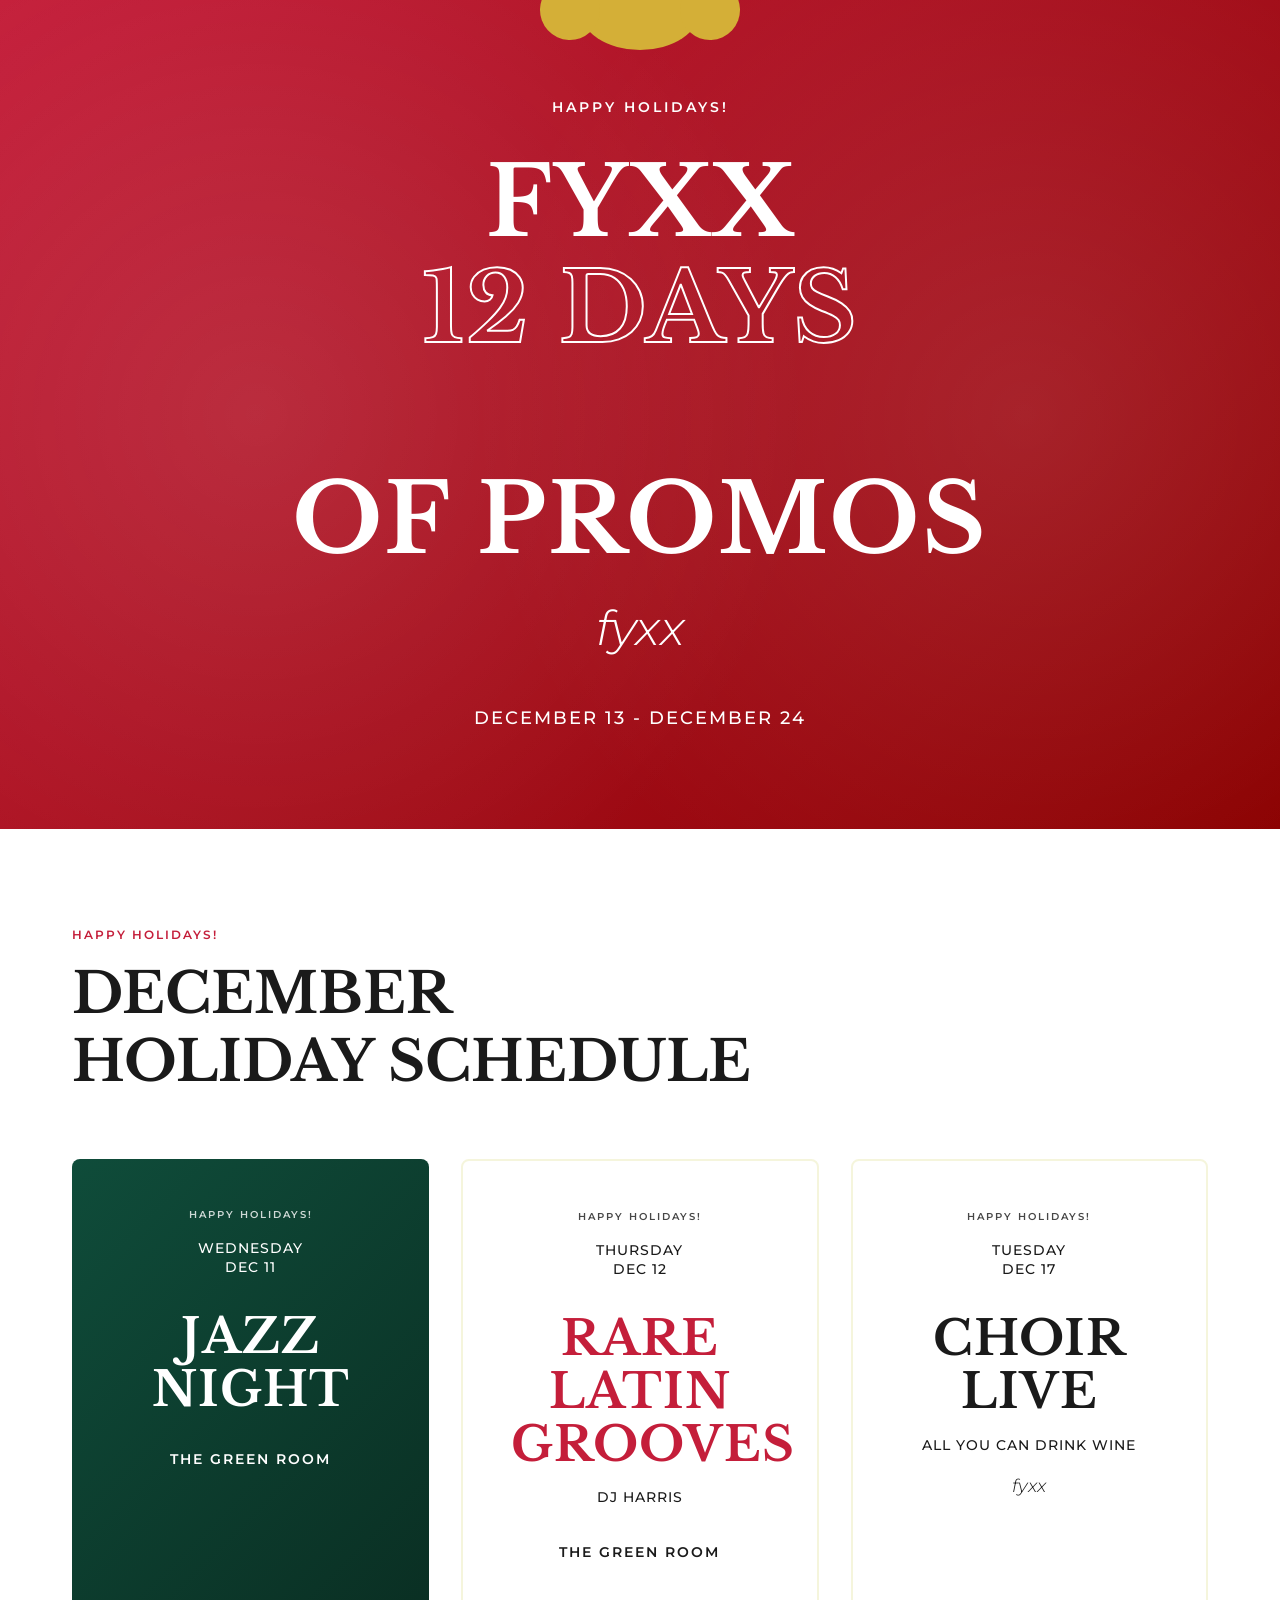
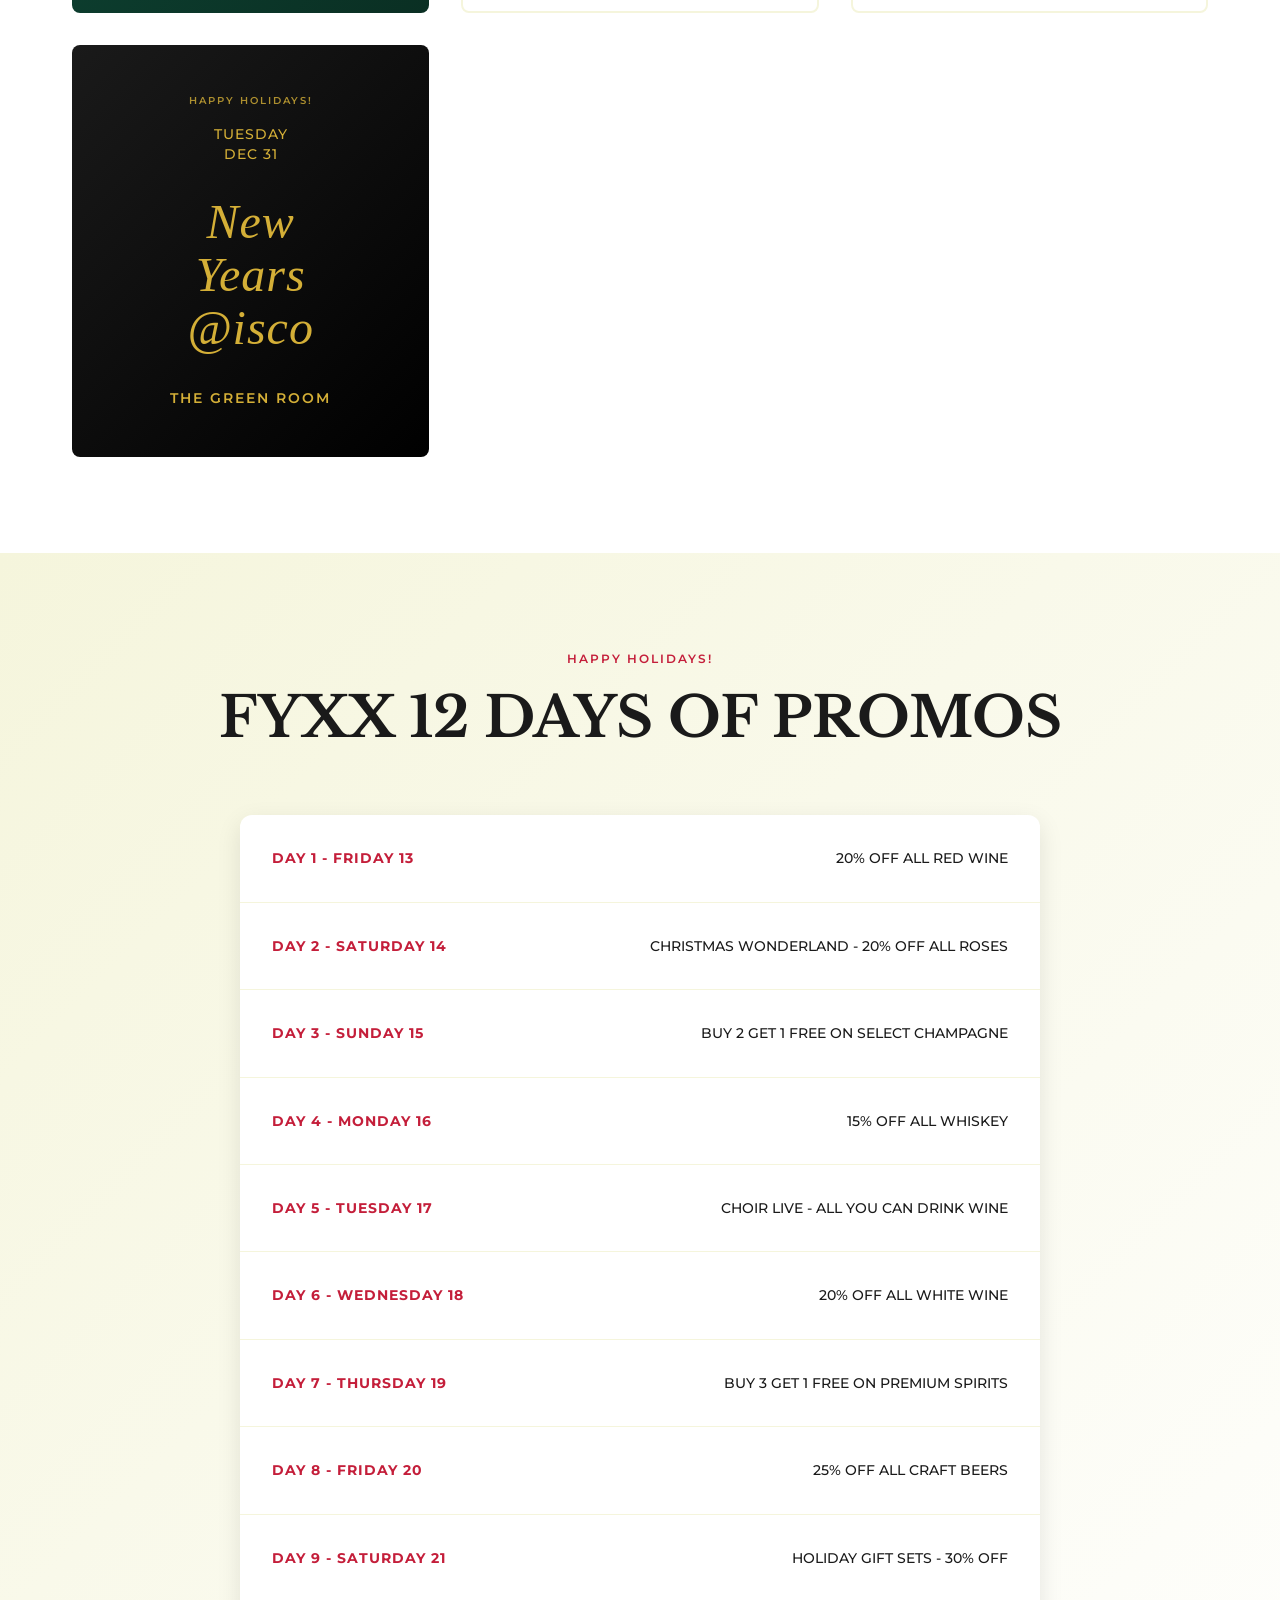
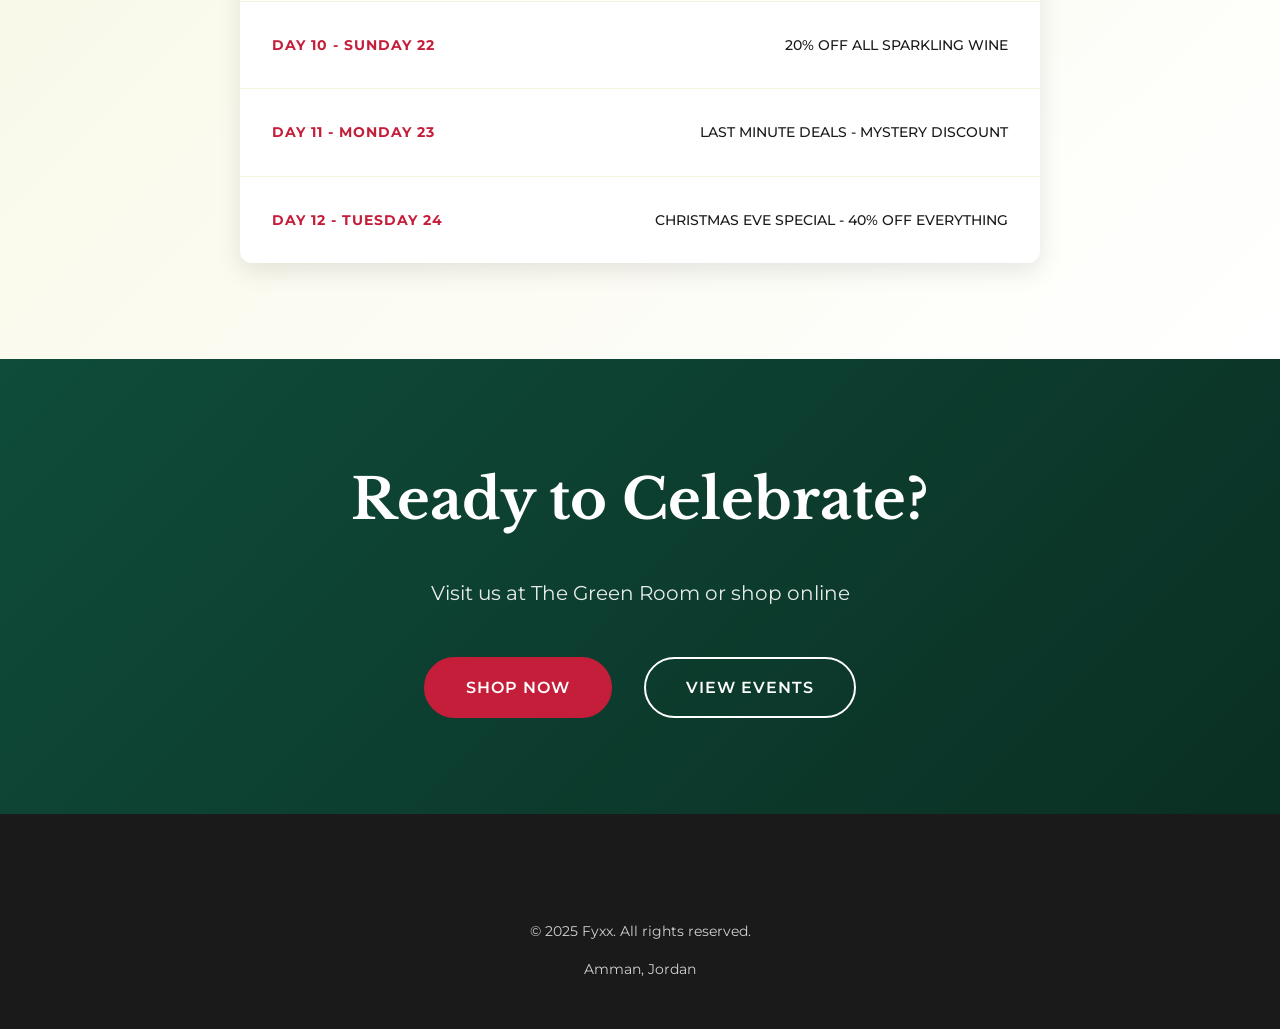
<file: index.html>
<!DOCTYPE html>
<html lang="en">
<head>
    <meta charset="UTF-8">
    <meta name="viewport" content="width=device-width, initial-scale=1.0">
    <title>Fyxx Holiday Celebrations - 12 Days of Promos</title>
    <link rel="preconnect" href="https://fonts.googleapis.com">
    <link rel="preconnect" href="https://fonts.gstatic.com" crossorigin>
    <link href="https://fonts.googleapis.com/css2?family=Libre+Baskerville:wght@400;700&family=Montserrat:wght@300;400;500;600;700&display=swap" rel="stylesheet">
    <link rel="stylesheet" href="styles.css">
</head>
<body>
    <!-- Hero Section -->
    <section class="hero">
        <div class="container">
            <div class="hero-content">
                <p class="hero-badge">HAPPY HOLIDAYS!</p>
                <h1 class="hero-title">FYXX<br><span class="outline">12 DAYS</span><br>OF PROMOS</h1>
                <div class="hero-logo">
                    <svg viewBox="0 0 100 30" xmlns="http://www.w3.org/2000/svg">
                        <text x="50" y="20" text-anchor="middle" class="logo-text">fyxx</text>
                    </svg>
                </div>
                <p class="hero-subtitle">DECEMBER 13 - DECEMBER 24</p>
            </div>
        </div>
        <div class="bow-decoration">
            <div class="bow"></div>
        </div>
    </section>

    <!-- Holiday Schedule Section -->
    <section class="schedule-section">
        <div class="container">
            <div class="section-header">
                <p class="section-badge">HAPPY HOLIDAYS!</p>
                <h2 class="section-title">DECEMBER<br>HOLIDAY SCHEDULE</h2>
            </div>

            <div class="schedule-grid">
                <!-- Event Card 1 -->
                <div class="event-card dark-card">
                    <p class="event-badge">HAPPY HOLIDAYS!</p>
                    <p class="event-day">WEDNESDAY<br>DEC 11</p>
                    <h3 class="event-title">JAZZ<br>NIGHT</h3>
                    <p class="event-location">THE GREEN ROOM</p>
                </div>

                <!-- Event Card 2 -->
                <div class="event-card light-card">
                    <p class="event-badge">HAPPY HOLIDAYS!</p>
                    <p class="event-day">THURSDAY<br>DEC 12</p>
                    <h3 class="event-title event-title-red">RARE<br>LATIN<br>GROOVES</h3>
                    <p class="event-subtitle">DJ HARRIS</p>
                    <p class="event-location">THE GREEN ROOM</p>
                </div>

                <!-- Event Card 3 -->
                <div class="event-card light-card">
                    <p class="event-badge">HAPPY HOLIDAYS!</p>
                    <p class="event-day">TUESDAY<br>DEC 17</p>
                    <h3 class="event-title event-title-dark">CHOIR<br>LIVE</h3>
                    <p class="event-subtitle">ALL YOU CAN DRINK WINE</p>
                    <div class="event-logo">
                        <svg viewBox="0 0 100 30" xmlns="http://www.w3.org/2000/svg">
                            <text x="50" y="20" text-anchor="middle" class="logo-text-small">fyxx</text>
                        </svg>
                    </div>
                </div>

                <!-- Event Card 4 -->
                <div class="event-card dark-gold-card">
                    <p class="event-badge">HAPPY HOLIDAYS!</p>
                    <p class="event-day">TUESDAY<br>DEC 31</p>
                    <h3 class="event-title event-title-script">New<br>Years<br>@isco</h3>
                    <p class="event-location">THE GREEN ROOM</p>
                </div>
            </div>
        </div>
    </section>

    <!-- 12 Days of Promos Section -->
    <section class="promos-section">
        <div class="container">
            <div class="section-header centered">
                <p class="section-badge">HAPPY HOLIDAYS!</p>
                <h2 class="section-title">FYXX 12 DAYS OF PROMOS</h2>
            </div>

            <div class="promos-list">
                <div class="promo-day">
                    <span class="day-number">DAY 1 - FRIDAY 13</span>
                    <span class="promo-description">20% OFF ALL RED WINE</span>
                </div>
                <div class="promo-day">
                    <span class="day-number">DAY 2 - SATURDAY 14</span>
                    <span class="promo-description">CHRISTMAS WONDERLAND - 20% OFF ALL ROSES</span>
                </div>
                <div class="promo-day">
                    <span class="day-number">DAY 3 - SUNDAY 15</span>
                    <span class="promo-description">BUY 2 GET 1 FREE ON SELECT CHAMPAGNE</span>
                </div>
                <div class="promo-day">
                    <span class="day-number">DAY 4 - MONDAY 16</span>
                    <span class="promo-description">15% OFF ALL WHISKEY</span>
                </div>
                <div class="promo-day">
                    <span class="day-number">DAY 5 - TUESDAY 17</span>
                    <span class="promo-description">CHOIR LIVE - ALL YOU CAN DRINK WINE</span>
                </div>
                <div class="promo-day">
                    <span class="day-number">DAY 6 - WEDNESDAY 18</span>
                    <span class="promo-description">20% OFF ALL WHITE WINE</span>
                </div>
                <div class="promo-day">
                    <span class="day-number">DAY 7 - THURSDAY 19</span>
                    <span class="promo-description">BUY 3 GET 1 FREE ON PREMIUM SPIRITS</span>
                </div>
                <div class="promo-day">
                    <span class="day-number">DAY 8 - FRIDAY 20</span>
                    <span class="promo-description">25% OFF ALL CRAFT BEERS</span>
                </div>
                <div class="promo-day">
                    <span class="day-number">DAY 9 - SATURDAY 21</span>
                    <span class="promo-description">HOLIDAY GIFT SETS - 30% OFF</span>
                </div>
                <div class="promo-day">
                    <span class="day-number">DAY 10 - SUNDAY 22</span>
                    <span class="promo-description">20% OFF ALL SPARKLING WINE</span>
                </div>
                <div class="promo-day">
                    <span class="day-number">DAY 11 - MONDAY 23</span>
                    <span class="promo-description">LAST MINUTE DEALS - MYSTERY DISCOUNT</span>
                </div>
                <div class="promo-day">
                    <span class="day-number">DAY 12 - TUESDAY 24</span>
                    <span class="promo-description">CHRISTMAS EVE SPECIAL - 40% OFF EVERYTHING</span>
                </div>
            </div>
        </div>
    </section>

    <!-- CTA Section -->
    <section class="cta-section">
        <div class="container">
            <h2 class="cta-title">Ready to Celebrate?</h2>
            <p class="cta-subtitle">Visit us at The Green Room or shop online</p>
            <div class="cta-buttons">
                <a href="#shop" class="btn btn-primary">Shop Now</a>
                <a href="#events" class="btn btn-secondary">View Events</a>
            </div>
        </div>
    </section>

    <!-- Footer -->
    <footer class="footer">
        <div class="container">
            <div class="footer-content">
                <div class="footer-logo">
                    <svg viewBox="0 0 100 30" xmlns="http://www.w3.org/2000/svg">
                        <text x="50" y="20" text-anchor="middle" class="logo-text-footer">fyxx</text>
                    </svg>
                </div>
                <p class="footer-text">© 2025 Fyxx. All rights reserved.</p>
                <p class="footer-text">Amman, Jordan</p>
            </div>
        </div>
    </footer>

    <script src="script.js"></script>
</body>
</html>
</file>
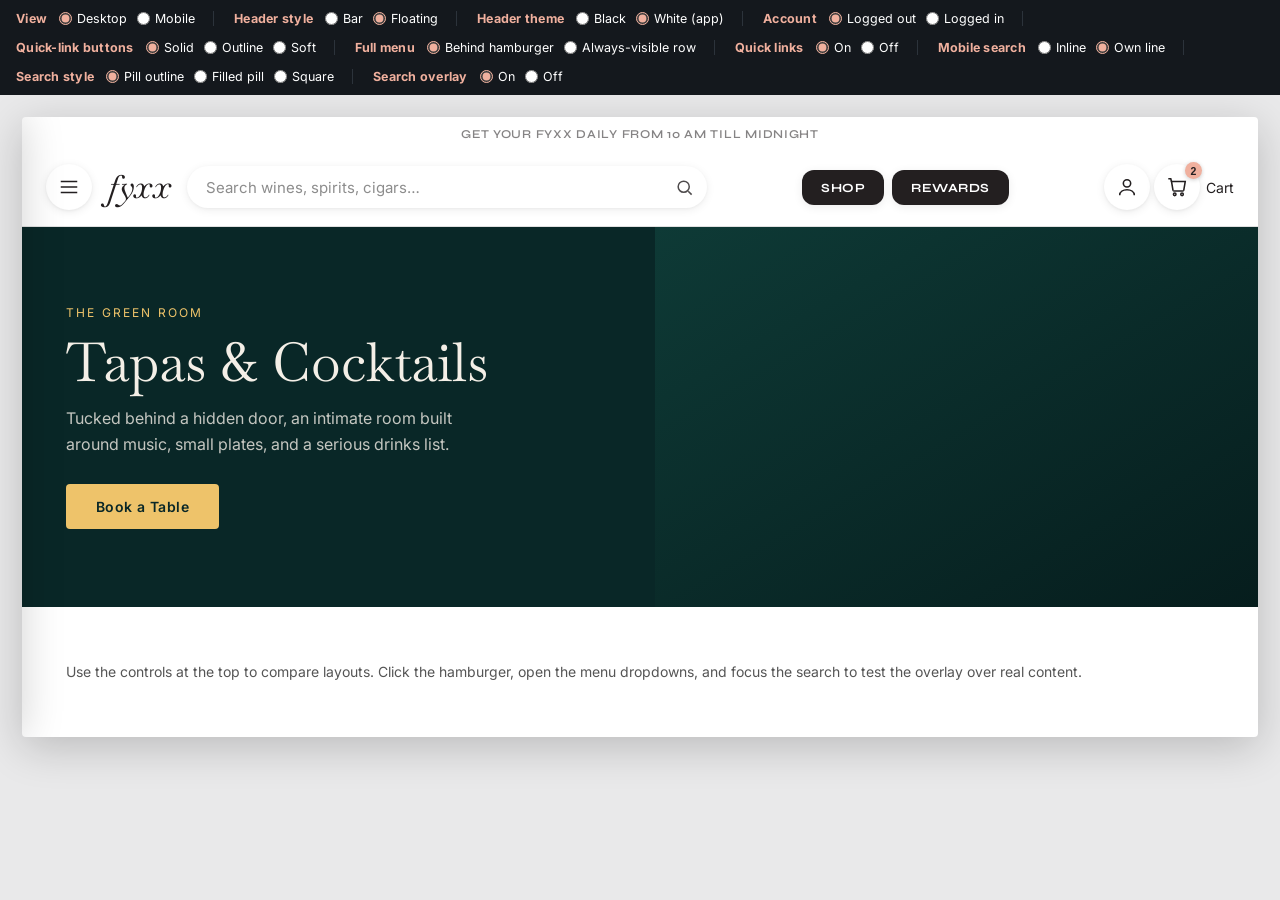
<file: theme-fixes/preview/fyxx-header-prototype-final.html>
<!doctype html>
<html lang="en">
<head>
<meta charset="utf-8">
<meta name="viewport" content="width=device-width, initial-scale=1">
<title>Fyxx header prototype</title>
<!-- PROTOTYPE PREVIEW FONTS ONLY. In the Shopify theme, enable Syne / Baskervville / Inter
     via the theme's font settings (font_picker, served from Shopify) or self-host with @font-face.
     Delete these three lines on port. -->
<link rel="preconnect" href="https://fonts.googleapis.com">
<link rel="preconnect" href="https://fonts.gstatic.com" crossorigin>
<link href="https://fonts.googleapis.com/css2?family=Baskervville&family=Inter:wght@400;500;600;700&family=Syne:wght@600;700;800&display=swap" rel="stylesheet">
<style>
/* ============================================================
   FYXX HEADER PROTOTYPE
   ------------------------------------------------------------
   Two layers live in this file:
     • THEME code  -> port this into the Shopify Liquid theme.
     • PROTOTYPE code (class prefix "proto-") -> delete on port.
        The control panel, the device frame, and the faux page
        content below the header are all prototype-only.
   ============================================================ */

/* ----- Design tokens (THEME) -----
   The header is themeable: default = black bar, [data-theme="white"] = app-white bar.
   Colors that flip between the two live as variables and are overridden lower down. */
:root {
  --header-bg:   #000000;       /* black header bar */
  --header-fg:   #ffffff;       /* white text + icons */
  --accent:      #f0b09e;       /* Fyxx pink */
  --accent-deep: #e39c86;       /* pressed pink */
  --hairline:    rgba(255,255,255,.12);
  --muted:       rgba(255,255,255,.60);
  --icon-hover:  rgba(255,255,255,.08);
  --search-border:      rgba(255,255,255,.85);
  --search-placeholder: rgba(255,255,255,.70);
  --search-filled-bg:   rgba(255,255,255,.13);

  /* Quick-link buttons (echo the app's black 16px CTA buttons; inverted so they
     stay visible on the black header). White theme flips these to true app colours. */
  --qbtn-bg:    #ffffff;
  --qbtn-fg:    #231F20;
  --qbtn-soft:  rgba(255,255,255,.12);
  --drawer-sub-bg: rgba(255,255,255,.03);

  --panel-bg:    #ffffff;       /* dropdown / results panels */
  --panel-fg:    #1c1a19;
  --panel-muted: #8a847f;
  --panel-line:  #eceae7;

  --page-bg:     #ffffff;
  --pill-radius: 999px;
  --btn-radius:  12px;          /* app uses 16px on big buttons; 12px reads the same at nav scale */
  --nav-fs:      14px;

  --ui-font:     "Inter", -apple-system, BlinkMacSystemFont, "Segoe UI", Roboto, system-ui, sans-serif;
  --serif:       "Baskervville", Georgia, "Times New Roman", serif;
  --button-font: "Syne", var(--ui-font);
}

/* App-white header theme */
body[data-theme="white"] {
  --header-bg:   #ffffff;
  --header-fg:   #231F20;       /* warm black, never pure black on light */
  --hairline:    rgba(0,0,0,.12);
  --muted:       rgba(0,0,0,.55);
  --icon-hover:  rgba(0,0,0,.06);
  --search-border:      rgba(0,0,0,.28);
  --search-placeholder: rgba(0,0,0,.45);
  --search-filled-bg:   rgba(0,0,0,.05);
  --qbtn-bg:    #231F20;        /* true app button: black fill, white text */
  --qbtn-fg:    #ffffff;
  --qbtn-soft:  rgba(0,0,0,.06);
  --drawer-sub-bg: rgba(0,0,0,.035);
}

* { box-sizing: border-box; }
html, body { margin: 0; }
body { font-family: var(--ui-font); background: #e9e9ea; color: #111; }

/* ============================================================
   PROTOTYPE — control panel (delete on port)
   ============================================================ */
.proto-controls {
  position: sticky; top: 0; z-index: 200;
  background: #14181d; color: #fff;
  padding: 11px 16px; font-size: 12.5px;
  display: flex; flex-wrap: wrap; gap: 14px 20px; align-items: center;
}
.proto-controls .group {
  display: inline-flex; gap: 10px; align-items: center;
  padding-right: 18px; border-right: 1px solid #2c333b;
}
.proto-controls .group:last-child { border-right: 0; }
.proto-controls strong { font-weight: 700; color: var(--accent); margin-right: 2px; letter-spacing: .02em; }
.proto-controls label { display: inline-flex; gap: 5px; align-items: center; cursor: pointer; white-space: nowrap; }
.proto-controls input { accent-color: var(--accent); margin: 0; }

/* ============================================================
   PROTOTYPE — device stage + frame (delete on port)
   In the real theme the header sits straight in the document;
   the drawer becomes position:fixed to the viewport.
   ============================================================ */
.proto-stage { padding: 22px; display: flex; justify-content: center; }
.proto-frame {
  width: 100%; max-width: 1280px;
  background: var(--page-bg);
  box-shadow: 0 10px 44px rgba(0,0,0,.20);
  overflow: hidden;             /* clips the off-canvas drawer */
  position: relative;
  border-radius: 4px;
}
body.is-mobile .proto-frame { max-width: 402px; }

/* ============================================================
   THEME — announcement bar
   ============================================================ */
.announcement-bar {
  background: var(--header-bg); color: var(--header-fg);
  text-align: center; padding: 7px 16px;
  border-bottom: 1px solid var(--hairline);
}
.announcement-bar p {
  margin: 0; font-family: var(--button-font); font-size: 12px; font-weight: 600;
  letter-spacing: .06em; text-transform: uppercase; color: var(--header-fg); opacity: .9;
}

/* ============================================================
   THEME — header top row
   ============================================================ */
.site-header { background: var(--header-bg); color: var(--header-fg); position: relative; z-index: 30; }
.header-inner {
  display: flex; align-items: center; gap: 16px;
  padding: 14px 20px;
}

/* Icon buttons (hamburger / account / cart) */
.icon-btn {
  background: none; border: 0; color: var(--header-fg);
  width: 38px; height: 38px; border-radius: 8px;
  display: inline-flex; align-items: center; justify-content: center;
  cursor: pointer; padding: 0; flex: 0 0 auto;
  transition: background .15s ease;
}
.icon-btn:hover { background: var(--icon-hover); }
.icon-btn svg { width: 22px; height: 22px; stroke: var(--header-fg); fill: none; stroke-width: 1.7; }

/* Wordmark */
.site-logo {
  flex: 0 0 auto; font-family: var(--serif);
  font-style: italic; font-weight: 400;
  font-size: 32px; line-height: 1; letter-spacing: .2px;
  color: var(--header-fg); text-decoration: none;
}
.site-logo:hover { color: var(--header-fg); }

/* Logged-in state: account icon becomes a log-out icon, greeting appears */
.welcome-msg { display: none; font-size: 13px; color: var(--header-fg); white-space: nowrap; margin-right: 6px; }
.welcome-msg b { font-weight: 600; }
body[data-account="in"] .welcome-msg { display: inline; }
.account-link .icon-logout { display: none; }
body[data-account="in"] .account-link .icon-account { display: none; }
body[data-account="in"] .account-link .icon-logout { display: inline-flex; }

/* ----- Search ----- */
.header-search { flex: 1 1 auto; max-width: 520px; position: relative; }
.search-field { position: relative; display: flex; align-items: center; }
.search-input {
  width: 100%; height: 42px;
  background: transparent; color: var(--header-fg);
  border: 1px solid var(--search-border);
  border-radius: var(--pill-radius);          /* rounded pill (default) */
  padding: 0 44px 0 18px; font-size: 15px; font-family: var(--ui-font);
  outline: none; transition: border-color .15s ease, background .15s ease, box-shadow .15s ease;
}
.search-input::placeholder { color: var(--search-placeholder); }
.search-input:focus { border-color: var(--accent); box-shadow: 0 0 0 3px rgba(240,176,158,.25); }
.search-submit {
  position: absolute; right: 6px; top: 50%; transform: translateY(-50%);
  width: 32px; height: 32px; border: 0; background: none; padding: 0;
  display: inline-flex; align-items: center; justify-content: center; cursor: pointer;
}
.search-submit svg { width: 19px; height: 19px; stroke: var(--header-fg); fill: none; stroke-width: 1.9; opacity: .8; }

/* Search bar style variants (driven by the control panel) */
body[data-search="filled"] .search-input {
  border-color: transparent; background: var(--search-filled-bg);
}
body[data-search="filled"] .search-input:focus { border-color: var(--accent); }
body[data-search="square"] .search-input { border-radius: 8px; }

/* Search results dropdown */
.search-results {
  position: absolute; left: 0; right: 0; top: calc(100% + 10px);
  background: var(--panel-bg); color: var(--panel-fg);
  border-radius: 12px; box-shadow: 0 18px 40px rgba(0,0,0,.22);
  max-height: 64vh; overflow: auto; overscroll-behavior: contain;
  display: none; z-index: 45; padding: 8px;
}
.header-search.is-open .search-results { display: block; }
.results-label {
  margin: 6px 10px; font-size: 11px; text-transform: uppercase;
  letter-spacing: .1em; color: var(--panel-muted);
}
.result-row {
  display: flex; gap: 12px; align-items: center;
  padding: 9px 10px; border-radius: 8px; text-decoration: none; color: inherit;
}
.result-row:hover { background: #f6f4f2; }
.result-thumb {
  width: 46px; height: 46px; border-radius: 8px; flex: 0 0 auto;
  background: #efe7e3;
}
.result-row b { font-size: 14px; font-weight: 600; display: block; }
.result-row span { font-size: 12.5px; color: var(--panel-muted); }
.results-all {
  display: block; text-align: center; text-decoration: none;
  margin: 6px 4px 4px; padding: 11px; border-radius: 8px;
  font-size: 13px; font-weight: 600; letter-spacing: .02em;
  color: var(--panel-fg); background: #f4efe7;
}
.results-all:hover { background: #ece5da; }

/* ----- Quick links as app-style CTA buttons -----
   Echoes the app's category buttons: Syne Bold, uppercase, rounded.
   Resting colours come from --qbtn-* (theme-aware); hover adds the Fyxx-pink pop. */
.quick-nav { display: flex; gap: 8px; align-items: center; margin-left: auto; }
.quick-nav a {
  font-family: var(--button-font); font-weight: 700;
  font-size: 12.5px; letter-spacing: .04em; text-transform: uppercase;
  text-decoration: none; white-space: nowrap;
  padding: 9px 18px; border-radius: var(--btn-radius);
  border: 1.5px solid transparent;
  transition: background .15s ease, color .15s ease, border-color .15s ease, transform .1s ease;
}
.quick-nav a:active { transform: translateY(1px); }

/* Solid — the true app button */
body[data-quickstyle="solid"] .quick-nav a { background: var(--qbtn-bg); color: var(--qbtn-fg); }
body[data-quickstyle="solid"] .quick-nav a:hover { background: var(--accent); color: #231F20; }

/* Outline — lighter weight */
body[data-quickstyle="outline"] .quick-nav a { background: transparent; color: var(--header-fg); border-color: var(--header-fg); }
body[data-quickstyle="outline"] .quick-nav a:hover { background: var(--accent); color: #231F20; border-color: var(--accent); }

/* Soft — tinted chip */
body[data-quickstyle="soft"] .quick-nav a { background: var(--qbtn-soft); color: var(--header-fg); }
body[data-quickstyle="soft"] .quick-nav a:hover { background: var(--accent); color: #231F20; }

body[data-quick="off"] .quick-nav { display: none; }

/* ----- Account + cart ----- */
/* margin-left:auto on BOTH quick-nav and actions splits the free space evenly,
   so the quick-link buttons sit centered between the search pill and the account icon. */
.header-actions { display: flex; gap: 4px; align-items: center; flex: 0 0 auto; margin-left: auto; }
.cart-link { position: relative; }
.cart-count {
  position: absolute; top: 3px; right: 2px;
  min-width: 17px; height: 17px; padding: 0 4px;
  background: var(--accent); color: #231F20;
  border-radius: 999px; font-size: 10.5px; font-weight: 700;
  display: inline-flex; align-items: center; justify-content: center;
}

/* ============================================================
   THEME — FLOATING header style
   No solid bar: the surface shows through and each control floats
   on a soft shadow. Pairs best with the white theme.
   ============================================================ */
body[data-headerstyle="floating"] .site-header { background: transparent; }
body[data-headerstyle="floating"] .header-inner { padding: 16px 24px; gap: 16px; }

/* announcement line goes quiet so it doesn't anchor the layout */
body[data-headerstyle="floating"] .announcement-bar { background: transparent; border-bottom: 0; padding-top: 10px; }
body[data-headerstyle="floating"] .announcement-bar p { opacity: .55; }

/* circular floating icon buttons */
body[data-headerstyle="floating"] .icon-btn {
  width: 46px; height: 46px; border-radius: 50%;
  background: #ffffff;
  box-shadow: 0 2px 10px rgba(0,0,0,.08), 0 1px 3px rgba(0,0,0,.05);
}
body[data-headerstyle="floating"] .icon-btn:hover {
  background: #ffffff; box-shadow: 0 5px 18px rgba(0,0,0,.14);
}
body[data-headerstyle="floating"] .icon-btn svg { stroke: #231F20; }   /* keep icons dark on the white circle */
body[data-headerstyle="floating"] .cart-count { top: -2px; right: -2px; box-shadow: 0 1px 4px rgba(0,0,0,.2); }

/* floating search pill */
body[data-headerstyle="floating"] .search-input {
  background: #ffffff; border-color: transparent;
  box-shadow: 0 2px 10px rgba(0,0,0,.07), 0 1px 3px rgba(0,0,0,.04);
}
body[data-headerstyle="floating"] .search-input:focus {
  box-shadow: 0 2px 10px rgba(0,0,0,.07), 0 0 0 3px rgba(240,176,158,.30);
}
body[data-headerstyle="floating"] .search-submit svg { stroke: #231F20; }

/* quick-link buttons lift off the surface too */
body[data-headerstyle="floating"] .quick-nav a { box-shadow: 0 2px 10px rgba(0,0,0,.08); }
body[data-headerstyle="floating"][data-quickstyle="outline"] .quick-nav a { box-shadow: none; }


.main-nav {
  background: var(--header-bg); color: var(--header-fg);
  border-top: 1px solid var(--hairline);
  overflow: visible;
}
.main-nav__list {
  list-style: none; margin: 0; padding: 4px 12px;
  display: flex; flex-wrap: wrap; gap: 0 2px;
}
.main-nav__item { position: relative; }
.main-nav__link {
  display: inline-flex; align-items: center; gap: 6px;
  color: var(--header-fg); text-decoration: none; font-size: var(--nav-fs);
  font-family: var(--ui-font);
  padding: 11px 13px; white-space: nowrap;
  background: none; border: 0; cursor: pointer;
  position: relative;
}
.main-nav__link::after {
  content: ""; position: absolute; left: 13px; right: 13px; bottom: 6px;
  height: 1.5px; background: var(--accent); transform: scaleX(0);
  transform-origin: left; transition: transform .18s ease;
}
.main-nav__link:hover::after,
.main-nav__item.is-open > .main-nav__link::after { transform: scaleX(1); }
.caret { width: 9px; height: 9px; stroke: currentColor; fill: none; stroke-width: 2.2; transition: transform .2s ease; opacity: .8; }
.main-nav__item.is-open > .main-nav__link .caret { transform: rotate(180deg); }

/* Desktop dropdown panel */
.submenu {
  position: absolute; top: 100%; left: 8px; min-width: 210px;
  background: var(--panel-bg); color: var(--panel-fg);
  border-radius: 12px; box-shadow: 0 18px 40px rgba(0,0,0,.22);
  padding: 8px; z-index: 50;
  opacity: 0; visibility: hidden; transform: translateY(6px);
  transition: opacity .16s ease, transform .16s ease, visibility .16s;
}
.main-nav__item.is-open > .submenu { opacity: 1; visibility: visible; transform: translateY(0); }
@media (hover: hover) and (min-width: 769px) {
  .main-nav__item.has-submenu:hover > .submenu { opacity: 1; visibility: visible; transform: translateY(0); }
  .main-nav__item.has-submenu:hover > .main-nav__link .caret { transform: rotate(180deg); }
}
.submenu a {
  display: block; text-decoration: none; color: var(--panel-fg);
  font-size: 13.5px; padding: 9px 12px; border-radius: 7px;
}
.submenu a:hover { background: #f6f4f2; color: var(--accent-deep); }
.submenu .submenu-all { color: var(--panel-muted); border-top: 1px solid var(--panel-line); border-radius: 0; margin-top: 4px; padding-top: 11px; }
.submenu .submenu-all:hover { background: none; color: var(--accent-deep); }

/* Slim mode: menu row collapses behind the hamburger */
body[data-fullmenu="slim"] .main-nav { max-height: 0; overflow: hidden; transition: max-height .3s cubic-bezier(.18,.77,.58,1); }
body[data-fullmenu="slim"] .main-nav.is-open { max-height: 360px; overflow: visible; }
/* Always mode: row is permanently visible, hamburger hidden on desktop */
body[data-fullmenu="always"] .main-nav { max-height: none; }
body[data-fullmenu="always"] .nav-toggle { display: none; }

/* ============================================================
   THEME — slide-in nav drawer (used on BOTH desktop and mobile)
   (prototype: absolute within the frame; in the theme: position:fixed to viewport)
   ============================================================ */
.drawer-scrim {
  position: absolute; inset: 0; background: rgba(0,0,0,.45);
  opacity: 0; visibility: hidden; pointer-events: none;
  transition: opacity .2s ease; z-index: 55;
}
.proto-frame.drawer-open .drawer-scrim { opacity: 1; visibility: visible; pointer-events: auto; }
.nav-drawer {
  position: absolute; top: 0; bottom: 0; left: 0;
  width: 84%; max-width: 360px;
  background: var(--header-bg); color: var(--header-fg);
  transform: translateX(-100%); transition: transform .28s cubic-bezier(.18,.77,.58,1);
  z-index: 60; overflow-y: auto; pointer-events: none;
  box-shadow: 0 0 40px rgba(0,0,0,.18);
  display: flex; flex-direction: column;
}
.proto-frame.drawer-open .nav-drawer { transform: translateX(0); pointer-events: auto; }
.drawer-head {
  display: flex; align-items: center; justify-content: space-between;
  padding: 18px 18px; border-bottom: 1px solid var(--hairline);
}
.drawer-head .site-logo { font-size: 26px; }
/* quick links at the TOP of the drawer — shown on mobile only (desktop has them in the header) */
.drawer-quick { display: none; gap: 10px; padding: 14px 16px; border-bottom: 1px solid var(--hairline); }
body.is-mobile .drawer-quick { display: flex; }
@media (max-width: 768px) { .drawer-quick { display: flex; } }
.drawer-quick a {
  flex: 1; text-align: center;
  font-family: var(--button-font); font-weight: 700;
  font-size: 13px; letter-spacing: .04em; text-transform: uppercase;
  text-decoration: none; padding: 13px 12px; border-radius: var(--btn-radius);
  background: var(--qbtn-bg); color: var(--qbtn-fg);
}
.drawer-quick a:hover { background: var(--accent); color: #231F20; }
.drawer-nav { padding: 8px 8px 16px; flex: 1 0 auto; }
.drawer-nav li { list-style: none; }
.drawer-nav ul { margin: 0; padding: 0; }
/* tagline pinned at the very bottom of the drawer, sized up as a signature */
.drawer-foot {
  padding: 26px 16px; text-align: center;
  border-top: 1px solid var(--hairline);
  position: sticky; bottom: 0; background: var(--header-bg);
}
.drawer-tagline {
  font-family: var(--serif); font-style: italic;
  font-size: 24px; letter-spacing: .01em; color: var(--header-fg);
}
.drawer-link, .drawer-toggle {
  display: flex; align-items: center; justify-content: space-between;
  width: 100%; text-align: left;
  color: var(--header-fg); text-decoration: none; font-size: 15.5px; font-family: var(--ui-font);
  padding: 14px 12px; background: none; border: 0; cursor: pointer;
  border-bottom: 1px solid var(--hairline);
}
.drawer-toggle .caret { width: 11px; height: 11px; }
.drawer-item.is-open > .drawer-toggle .caret { transform: rotate(180deg); }
.drawer-submenu { max-height: 0; overflow: hidden; transition: max-height .26s ease; background: var(--drawer-sub-bg); }
.drawer-item.is-open > .drawer-submenu { max-height: 420px; }
.drawer-submenu a {
  display: block; color: var(--muted); text-decoration: none;
  font-size: 14px; padding: 12px 12px 12px 26px;
  border-bottom: 1px solid var(--hairline);
}
.drawer-submenu a:hover { color: var(--accent-deep); }

/* ============================================================
   THEME — search dim overlay
   ============================================================ */
.search-overlay {
  position: absolute; inset: 0; background: rgba(0,0,0,.45);
  opacity: 0; visibility: hidden; pointer-events: none;
  transition: opacity .2s ease; z-index: 25;
}
.proto-frame.search-active .search-overlay { opacity: 1; visibility: visible; pointer-events: auto; }
body[data-overlay="off"] .search-overlay { display: none; }

/* ============================================================
   RESPONSIVE — preview toggle (body.is-mobile) + real @media.
   Kept side by side so the prototype toggle and a real phone
   behave the same. KEEP THE TWO BLOCKS IN SYNC.
   ============================================================ */

/* default desktop: hamburger only appears in slim mode */
body:not(.is-mobile)[data-fullmenu="always"] .nav-toggle { display: none; }

/* ---- preview: Mobile radio ---- */
body.is-mobile .quick-nav,
body.is-mobile .action-label,
body.is-mobile .welcome-msg,
body.is-mobile .main-nav { display: none; }
body.is-mobile .nav-toggle { display: inline-flex; }
body.is-mobile .header-search { max-width: none; }
body.is-mobile .header-inner { flex-wrap: wrap; row-gap: 12px; }
/* mobile search on its own full-width line */
body.is-mobile[data-msearch="line"] .header-search { order: 5; flex: 1 0 100%; }
body.is-mobile .header-actions { margin-left: auto; }
body.is-mobile .header-hero { grid-template-columns: 1fr; }
body.is-mobile .header-hero .hero-copy { padding: 40px 28px; }
body.is-mobile .header-hero h1 { font-size: 40px; }

/* ---- real device: phones ≤768px ---- */
@media (max-width: 768px) {
  .quick-nav, .action-label, .welcome-msg, .main-nav { display: none; }
  .nav-toggle { display: inline-flex !important; }
  .header-search { max-width: none; }
  .header-inner { flex-wrap: wrap; row-gap: 12px; }
  .header-search { order: 5; flex: 1 0 100%; }
  .header-actions { margin-left: auto; }
  .header-hero { grid-template-columns: 1fr; }
  .header-hero h1 { font-size: 40px; }
}

/* ============================================================
   Accessibility
   ============================================================ */
a:focus-visible, button:focus-visible, input:focus-visible {
  outline: 2px solid var(--accent); outline-offset: 2px; border-radius: 4px;
}
@media (prefers-reduced-motion: reduce) {
  * { transition: none !important; }
}

/* ============================================================
   PROTOTYPE — faux page content (delete on port)
   Placeholder hero, themed to The Green Room.
   ============================================================ */
.header-hero { display: grid; grid-template-columns: 1.05fr 1fr; background: #092727; color: #f4efe7; }
.header-hero .hero-copy { padding: 60px 44px; align-self: center; }
.header-hero .hero-eyebrow { font-size: 12px; letter-spacing: .18em; text-transform: uppercase; color: #EEC36A; }
.header-hero h1 { font-family: var(--serif); font-size: 54px; line-height: 1.04; margin: 14px 0 16px; font-weight: 400; }
.header-hero p { font-size: 16px; line-height: 1.6; color: rgba(244,239,231,.8); max-width: 400px; margin: 0; }
.header-hero .hero-btn {
  display: inline-block; margin-top: 26px; background: #EEC36A; color: #092727;
  padding: 14px 30px; text-decoration: none; font-weight: 600; font-size: 14px;
  letter-spacing: .03em; border-radius: 4px;
}
.header-hero .hero-img { background: linear-gradient(150deg, #0e3a36 0%, #061d1d 100%); min-height: 380px; }
.proto-filler { padding: 54px 44px; color: #555; font-size: 14px; line-height: 1.6; }
</style>
</head>

<body class="" data-account="out" data-headerstyle="floating" data-theme="white" data-quickstyle="solid" data-fullmenu="slim" data-quick="on" data-search="pill" data-overlay="on" data-msearch="line">

<!-- ============================================================
     PROTOTYPE CONTROL PANEL  (delete before porting)
     ============================================================ -->
<div class="proto-controls">
  <span class="group"><strong>View</strong>
    <label><input type="radio" name="view" value="desktop" checked> Desktop</label>
    <label><input type="radio" name="view" value="mobile"> Mobile</label>
  </span>
  <span class="group"><strong>Header style</strong>
    <label><input type="radio" name="headerstyle" value="bar"> Bar</label>
    <label><input type="radio" name="headerstyle" value="floating" checked> Floating</label>
  </span>
  <span class="group"><strong>Header theme</strong>
    <label><input type="radio" name="theme" value="black"> Black</label>
    <label><input type="radio" name="theme" value="white" checked> White (app)</label>
  </span>
  <span class="group"><strong>Account</strong>
    <label><input type="radio" name="account" value="out" checked> Logged out</label>
    <label><input type="radio" name="account" value="in"> Logged in</label>
  </span>
  <span class="group"><strong>Quick-link buttons</strong>
    <label><input type="radio" name="quickstyle" value="solid" checked> Solid</label>
    <label><input type="radio" name="quickstyle" value="outline"> Outline</label>
    <label><input type="radio" name="quickstyle" value="soft"> Soft</label>
  </span>
  <span class="group"><strong>Full menu</strong>
    <label><input type="radio" name="fullmenu" value="slim" checked> Behind hamburger</label>
    <label><input type="radio" name="fullmenu" value="always"> Always-visible row</label>
  </span>
  <span class="group"><strong>Quick links</strong>
    <label><input type="radio" name="quick" value="on" checked> On</label>
    <label><input type="radio" name="quick" value="off"> Off</label>
  </span>
  <span class="group"><strong>Mobile search</strong>
    <label><input type="radio" name="msearch" value="inline"> Inline</label>
    <label><input type="radio" name="msearch" value="line" checked> Own line</label>
  </span>
  <span class="group"><strong>Search style</strong>
    <label><input type="radio" name="search" value="pill" checked> Pill outline</label>
    <label><input type="radio" name="search" value="filled"> Filled pill</label>
    <label><input type="radio" name="search" value="square"> Square</label>
  </span>
  <span class="group"><strong>Search overlay</strong>
    <label><input type="radio" name="overlay" value="on" checked> On</label>
    <label><input type="radio" name="overlay" value="off"> Off</label>
  </span>
</div>

<div class="proto-stage">
  <div class="proto-frame" id="frame">

    <!-- search dim backdrop (THEME) -->
    <div class="search-overlay" id="searchOverlay"></div>

    <!-- ===== THEME: announcement bar ===== -->
    <div class="announcement-bar">
      <p>Get Your Fyxx Daily from 10 AM till Midnight</p>
    </div>

    <!-- ===== THEME: header top row ===== -->
    <header class="site-header">
      <div class="header-inner">

        <button class="icon-btn nav-toggle" id="navToggle" aria-label="Open menu" aria-expanded="false">
          <svg viewBox="0 0 24 24"><path d="M3 6h18M3 12h18M3 18h18"/></svg>
        </button>

        <a href="#" class="site-logo">fyxx</a>

        <div class="header-search" id="search">
          <div class="search-field">
            <input type="search" class="search-input" id="searchInput" placeholder="Search wines, spirits, cigars…" autocomplete="off">
            <button class="search-submit" aria-label="Search">
              <svg viewBox="0 0 24 24"><circle cx="11" cy="11" r="7"/><path d="M21 21l-4.3-4.3"/></svg>
            </button>
          </div>
          <div class="search-results" id="searchResults">
            <div class="results-label">Products</div>
            <a href="#" class="result-row"><span class="result-thumb"></span><span><b>Cohiba | Siglo II</b><span>Cigars · 40.000 JOD</span></span></a>
            <a href="#" class="result-row"><span class="result-thumb"></span><span><b>Kavalan | Bourbon Oak</b><span>Single Malt · 98.000 JOD</span></span></a>
            <a href="#" class="result-row"><span class="result-thumb"></span><span><b>Whispering Angel Rosé</b><span>Wine · 28.500 JOD</span></span></a>
            <a href="#" class="result-row"><span class="result-thumb"></span><span><b>Carakale Pale Ale 4-pack</b><span>Beer · 14.000 JOD</span></span></a>
            <a href="#" class="results-all">View all results</a>
          </div>
        </div>

        <nav class="quick-nav" aria-label="Quick links">
          <a href="#">Shop</a>
          <a href="#">Rewards</a>
        </nav>

        <div class="header-actions">
          <span class="welcome-msg">Welcome back, <b>Christina</b></span>
          <button class="icon-btn account-link" aria-label="Account">
            <svg class="icon-account" viewBox="0 0 24 24"><circle cx="12" cy="8" r="4"/><path d="M4 21c0-4 4-6 8-6s8 2 8 6"/></svg>
            <svg class="icon-logout" viewBox="0 0 24 24"><path d="M9 21H5a2 2 0 0 1-2-2V5a2 2 0 0 1 2-2h4"/><path d="M16 17l5-5-5-5"/><path d="M21 12H9"/></svg>
          </button>
          <button class="icon-btn cart-link" aria-label="Cart">
            <svg viewBox="0 0 24 24"><path d="M6 6h15l-1.6 9.5a1 1 0 0 1-1 .8H8.6a1 1 0 0 1-1-.8L6 6z"/><path d="M6 6L5.2 3H2.5"/><circle cx="9.5" cy="20" r="1.4"/><circle cx="17.5" cy="20" r="1.4"/></svg>
            <span class="cart-count">2</span>
          </button>
          <span class="action-label" style="font-size:var(--nav-fs); color:var(--header-fg); margin-left:2px;">Cart</span>
        </div>
      </div>
    </header>

    <!-- ===== THEME: main menu row (desktop) ===== -->
    <nav class="main-nav" id="mainNav" aria-label="Main menu">
      <ul class="main-nav__list">
        <li class="main-nav__item"><a class="main-nav__link" href="#">Home</a></li>
        <li class="main-nav__item"><a class="main-nav__link" href="#">About Us</a></li>

        <li class="main-nav__item has-submenu">
          <button class="main-nav__link" aria-expanded="false">Buy Wines <svg class="caret" viewBox="0 0 24 24"><path d="M6 9l6 6 6-6"/></svg></button>
          <div class="submenu">
            <a href="#">Red Wine</a><a href="#">White Wine</a><a href="#">Rosé</a>
            <a href="#">Sparkling</a><a href="#">Orange Wine</a><a href="#">Fortified &amp; Dessert</a>
            <a href="#" class="submenu-all">All wines</a>
          </div>
        </li>

        <li class="main-nav__item has-submenu">
          <button class="main-nav__link" aria-expanded="false">Buy Spirits <svg class="caret" viewBox="0 0 24 24"><path d="M6 9l6 6 6-6"/></svg></button>
          <div class="submenu">
            <a href="#">Whisky</a><a href="#">Gin</a><a href="#">Vodka</a>
            <a href="#">Rum</a><a href="#">Tequila &amp; Mezcal</a><a href="#">Cognac &amp; Brandy</a>
            <a href="#">Liqueurs</a>
            <a href="#" class="submenu-all">All spirits</a>
          </div>
        </li>

        <li class="main-nav__item has-submenu">
          <button class="main-nav__link" aria-expanded="false">Buy Beer <svg class="caret" viewBox="0 0 24 24"><path d="M6 9l6 6 6-6"/></svg></button>
          <div class="submenu">
            <a href="#">Lager</a><a href="#">IPA &amp; Ale</a><a href="#">Stout &amp; Porter</a>
            <a href="#">Cider</a><a href="#">Non-Alcoholic</a>
            <a href="#" class="submenu-all">All beer</a>
          </div>
        </li>

        <li class="main-nav__item has-submenu">
          <button class="main-nav__link" aria-expanded="false">Buy Cigars <svg class="caret" viewBox="0 0 24 24"><path d="M6 9l6 6 6-6"/></svg></button>
          <div class="submenu">
            <a href="#">Cuban</a><a href="#">New World</a><a href="#">Humidors &amp; Accessories</a>
            <a href="#" class="submenu-all">All cigars</a>
          </div>
        </li>

        <li class="main-nav__item has-submenu">
          <button class="main-nav__link" aria-expanded="false">Dukkan <svg class="caret" viewBox="0 0 24 24"><path d="M6 9l6 6 6-6"/></svg></button>
          <div class="submenu">
            <a href="#">Mixers &amp; Sodas</a><a href="#">Snacks</a><a href="#">Ice</a><a href="#">Glassware</a>
            <a href="#" class="submenu-all">All of Dukkan</a>
          </div>
        </li>

        <li class="main-nav__item has-submenu">
          <button class="main-nav__link" aria-expanded="false">Gifts <svg class="caret" viewBox="0 0 24 24"><path d="M6 9l6 6 6-6"/></svg></button>
          <div class="submenu">
            <a href="#">Gift Cards</a><a href="#">Gift Sets</a><a href="#">Hampers</a><a href="#">Corporate Gifting</a>
            <a href="#" class="submenu-all">All gifts</a>
          </div>
        </li>

        <li class="main-nav__item"><a class="main-nav__link" href="#">The Shop</a></li>
        <li class="main-nav__item"><a class="main-nav__link" href="#">The Green Room</a></li>
        <li class="main-nav__item"><a class="main-nav__link" href="#">Book a Table</a></li>
        <li class="main-nav__item"><a class="main-nav__link" href="#">Events</a></li>
        <li class="main-nav__item"><a class="main-nav__link" href="#">Contact Us</a></li>
        <li class="main-nav__item"><a class="main-nav__link" href="#">Blog</a></li>
        <li class="main-nav__item"><a class="main-nav__link" href="#">Fyxx Rewards</a></li>
      </ul>
    </nav>

    <!-- ===== THEME: mobile drawer ===== -->
    <div class="drawer-scrim" id="drawerScrim"></div>
    <aside class="nav-drawer" id="drawer" aria-label="Menu">
      <div class="drawer-head">
        <span class="site-logo">fyxx</span>
        <button class="icon-btn" id="drawerClose" aria-label="Close menu">
          <svg viewBox="0 0 24 24"><path d="M6 6l12 12M18 6L6 18"/></svg>
        </button>
      </div>
      <div class="drawer-quick">
        <a href="#">Shop</a>
        <a href="#">Rewards</a>
      </div>
      <ul class="drawer-nav">
        <li class="drawer-item"><a class="drawer-link" href="#">Home</a></li>
        <li class="drawer-item"><a class="drawer-link" href="#">About Us</a></li>

        <li class="drawer-item has-submenu">
          <button class="drawer-toggle" aria-expanded="false">Buy Wines <svg class="caret" viewBox="0 0 24 24"><path d="M6 9l6 6 6-6"/></svg></button>
          <div class="drawer-submenu">
            <a href="#">Red Wine</a><a href="#">White Wine</a><a href="#">Rosé</a>
            <a href="#">Sparkling</a><a href="#">Orange Wine</a><a href="#">Fortified &amp; Dessert</a><a href="#">All wines</a>
          </div>
        </li>
        <li class="drawer-item has-submenu">
          <button class="drawer-toggle" aria-expanded="false">Buy Spirits <svg class="caret" viewBox="0 0 24 24"><path d="M6 9l6 6 6-6"/></svg></button>
          <div class="drawer-submenu">
            <a href="#">Whisky</a><a href="#">Gin</a><a href="#">Vodka</a><a href="#">Rum</a>
            <a href="#">Tequila &amp; Mezcal</a><a href="#">Cognac &amp; Brandy</a><a href="#">Liqueurs</a><a href="#">All spirits</a>
          </div>
        </li>
        <li class="drawer-item has-submenu">
          <button class="drawer-toggle" aria-expanded="false">Buy Beer <svg class="caret" viewBox="0 0 24 24"><path d="M6 9l6 6 6-6"/></svg></button>
          <div class="drawer-submenu">
            <a href="#">Lager</a><a href="#">IPA &amp; Ale</a><a href="#">Stout &amp; Porter</a><a href="#">Cider</a><a href="#">Non-Alcoholic</a><a href="#">All beer</a>
          </div>
        </li>
        <li class="drawer-item has-submenu">
          <button class="drawer-toggle" aria-expanded="false">Buy Cigars <svg class="caret" viewBox="0 0 24 24"><path d="M6 9l6 6 6-6"/></svg></button>
          <div class="drawer-submenu">
            <a href="#">Cuban</a><a href="#">New World</a><a href="#">Humidors &amp; Accessories</a><a href="#">All cigars</a>
          </div>
        </li>
        <li class="drawer-item has-submenu">
          <button class="drawer-toggle" aria-expanded="false">Dukkan <svg class="caret" viewBox="0 0 24 24"><path d="M6 9l6 6 6-6"/></svg></button>
          <div class="drawer-submenu">
            <a href="#">Mixers &amp; Sodas</a><a href="#">Snacks</a><a href="#">Ice</a><a href="#">Glassware</a><a href="#">All of Dukkan</a>
          </div>
        </li>
        <li class="drawer-item has-submenu">
          <button class="drawer-toggle" aria-expanded="false">Gifts <svg class="caret" viewBox="0 0 24 24"><path d="M6 9l6 6 6-6"/></svg></button>
          <div class="drawer-submenu">
            <a href="#">Gift Cards</a><a href="#">Gift Sets</a><a href="#">Hampers</a><a href="#">Corporate Gifting</a><a href="#">All gifts</a>
          </div>
        </li>

        <li class="drawer-item"><a class="drawer-link" href="#">The Shop</a></li>
        <li class="drawer-item"><a class="drawer-link" href="#">The Green Room</a></li>
        <li class="drawer-item"><a class="drawer-link" href="#">Book a Table</a></li>
        <li class="drawer-item"><a class="drawer-link" href="#">Events</a></li>
        <li class="drawer-item"><a class="drawer-link" href="#">Contact Us</a></li>
        <li class="drawer-item"><a class="drawer-link" href="#">Blog</a></li>
        <li class="drawer-item"><a class="drawer-link" href="#">Fyxx Rewards</a></li>
      </ul>
      <div class="drawer-foot">
        <span class="drawer-tagline">sip back and relax</span>
      </div>
    </aside>

    <!-- ============================================================
         PROTOTYPE — faux page content (delete on port)
         ============================================================ -->
    <section class="header-hero">
      <div class="hero-copy">
        <div class="hero-eyebrow">The Green Room</div>
        <h1>Tapas &amp; Cocktails</h1>
        <p>Tucked behind a hidden door, an intimate room built around music, small plates, and a serious drinks list.</p>
        <a href="#" class="hero-btn">Book a Table</a>
      </div>
      <div class="hero-img"></div>
    </section>
    <div class="proto-filler">Use the controls at the top to compare layouts. Click the hamburger, open the menu dropdowns, and focus the search to test the overlay over real content.</div>

  </div>
</div>

<script>
/* ============================================================
   PROTOTYPE wiring + THEME interactions.
   The control-panel block at the top is prototype-only; the
   hamburger / dropdown / drawer / search logic is the part you
   port into the theme.
   ============================================================ */
(function () {
  var body        = document.body;
  var frame       = document.getElementById('frame');
  var mainNav     = document.getElementById('mainNav');
  var navToggle   = document.getElementById('navToggle');
  var drawer      = document.getElementById('drawer');
  var drawerScrim = document.getElementById('drawerScrim');
  var drawerClose = document.getElementById('drawerClose');
  var search      = document.getElementById('search');
  var searchInput = document.getElementById('searchInput');
  var overlay     = document.getElementById('searchOverlay');

  /* ----- PROTOTYPE: control panel ----- */
  document.querySelectorAll('.proto-controls input').forEach(function (inp) {
    inp.addEventListener('change', function (e) {
      var name = e.target.name, value = e.target.value;
      if (name === 'view') { body.classList.toggle('is-mobile', value === 'mobile'); closeAll(); }
      else { body.setAttribute('data-' + name, value); }
    });
  });

  /* ----- Hamburger opens the left slide-in drawer (desktop + mobile alike).
     It only appears in slim mode / mobile; in always-visible-row mode it's hidden. ----- */
  navToggle.addEventListener('click', openDrawer);

  /* ----- Drawer open / close ----- */
  function openDrawer()  { frame.classList.add('drawer-open'); navToggle.setAttribute('aria-expanded', 'true'); }
  function closeDrawer() { frame.classList.remove('drawer-open'); navToggle.setAttribute('aria-expanded', 'false'); }
  drawerClose.addEventListener('click', closeDrawer);
  drawerScrim.addEventListener('click', closeDrawer);

  /* ----- Desktop dropdowns (click to toggle; hover handled in CSS) ----- */
  document.querySelectorAll('.main-nav__item.has-submenu > .main-nav__link').forEach(function (btn) {
    btn.addEventListener('click', function (e) {
      e.preventDefault();
      var item = btn.parentElement;
      var willOpen = !item.classList.contains('is-open');
      closeSubmenus();
      item.classList.toggle('is-open', willOpen);
      btn.setAttribute('aria-expanded', willOpen ? 'true' : 'false');
    });
  });
  function closeSubmenus() {
    document.querySelectorAll('.main-nav__item.is-open').forEach(function (i) {
      i.classList.remove('is-open');
      var b = i.querySelector('.main-nav__link');
      if (b) b.setAttribute('aria-expanded', 'false');
    });
  }
  document.addEventListener('click', function (e) {
    if (!e.target.closest('.main-nav__item.has-submenu')) closeSubmenus();
  });

  /* ----- Mobile drawer accordions ----- */
  document.querySelectorAll('.drawer-item.has-submenu > .drawer-toggle').forEach(function (btn) {
    btn.addEventListener('click', function () {
      var item = btn.parentElement;
      var open = item.classList.toggle('is-open');
      btn.setAttribute('aria-expanded', open ? 'true' : 'false');
    });
  });

  /* ----- Search activate / dismiss ----- */
  function openSearch()  { search.classList.add('is-open'); frame.classList.add('search-active'); }
  function closeSearch() { search.classList.remove('is-open'); frame.classList.remove('search-active'); }
  searchInput.addEventListener('focus', openSearch);
  searchInput.addEventListener('input', openSearch);
  overlay.addEventListener('click', closeSearch);

  /* ----- Esc closes everything ----- */
  document.addEventListener('keydown', function (e) {
    if (e.key === 'Escape') closeAll();
  });

  function closeAll() { closeSearch(); closeDrawer(); closeSubmenus(); mainNav.classList.remove('is-open'); navToggle.setAttribute('aria-expanded', 'false'); }
})();
</script>
</body>
</html>
</file>
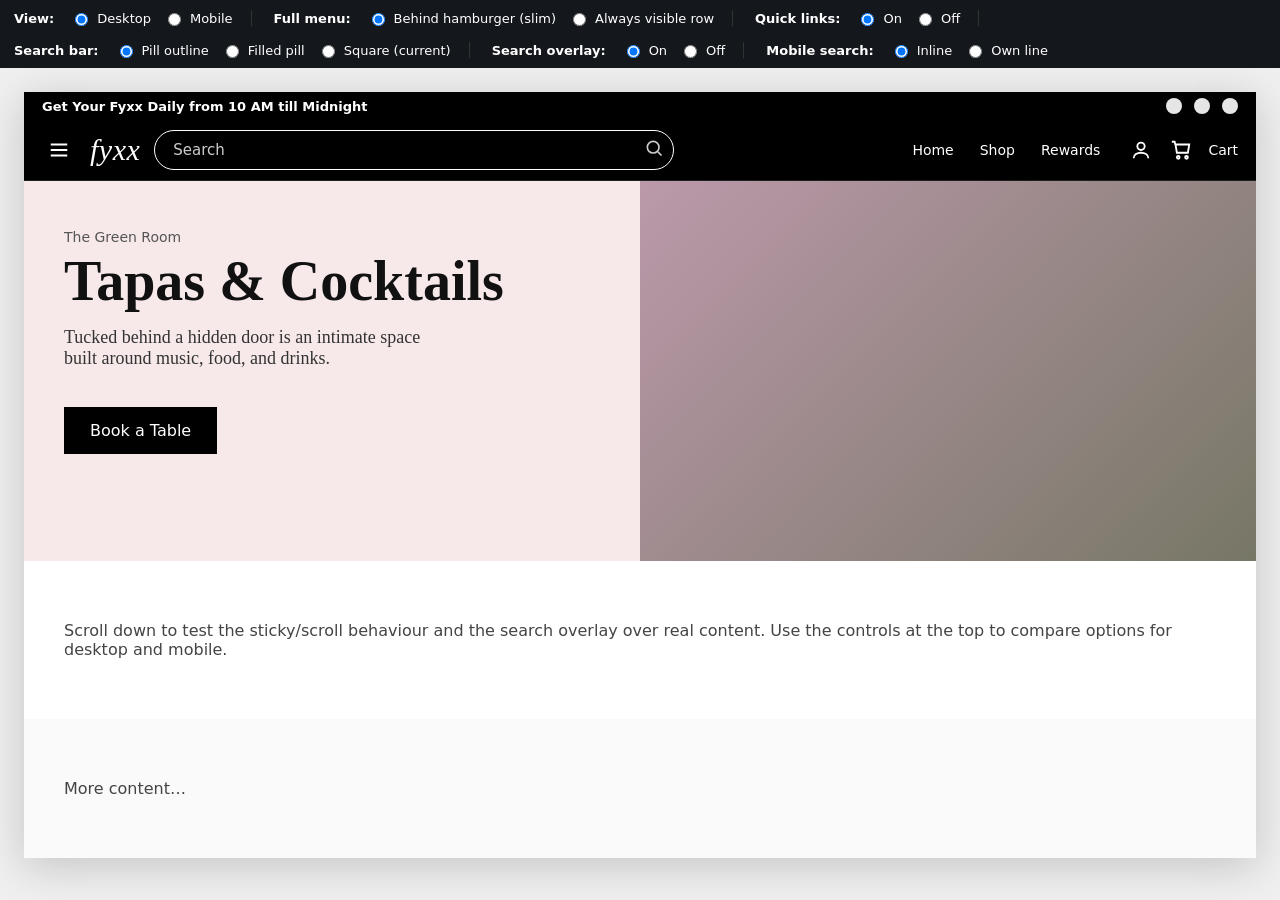
<file: theme-fixes/preview/header-prototype.html>
<!doctype html>
<html lang="en">
<head>
<meta charset="utf-8">
<meta name="viewport" content="width=device-width, initial-scale=1">
<title>Fyxx header prototype</title>
<style>
  :root {
    --header-bg: #000;
    --header-fg: #fff;
    --page-bg: #fff;
    --accent: #007aff;
    --nav-fs: 14px;
    --pill-radius: 999px;
  }

  * { box-sizing: border-box; }
  html, body { margin: 0; }
  body {
    font-family: Georgia, "Times New Roman", serif;
    background: #efefef;
    color: #111;
  }

  /* ===== Control panel (prototype only — NOT part of the theme) ===== */
  .controls {
    position: sticky; top: 0; z-index: 100;
    background: #14181d; color: #fff;
    padding: 10px 14px;
    font-family: -apple-system, system-ui, sans-serif; font-size: 13px;
    display: flex; flex-wrap: wrap; gap: 16px 22px; align-items: center;
  }
  .controls strong { font-weight: 700; margin-right: 4px; }
  .controls label { display: inline-flex; gap: 6px; align-items: center; cursor: pointer; white-space: nowrap; }
  .controls .group { display: inline-flex; gap: 12px; align-items: center; padding-right: 18px; border-right: 1px solid #333; }
  .controls .group:last-child { border-right: 0; }

  /* ===== Device frame ===== */
  .stage { padding: 24px; display: flex; justify-content: center; }
  .frame {
    width: 100%; max-width: 1280px;
    background: var(--page-bg);
    box-shadow: 0 8px 40px rgba(0,0,0,.18);
    overflow: hidden;
    position: relative;
  }
  body.is-mobile .frame { max-width: 390px; }

  /* ===== Announcement bar ===== */
  .announce {
    background: var(--header-bg); color: var(--header-fg);
    display: flex; align-items: center; justify-content: space-between;
    padding: 6px 18px; font-family: -apple-system, system-ui, sans-serif;
  }
  .announce p { margin: 0; font-size: 13px; font-weight: 700; }
  .announce .social { display: flex; gap: 12px; }
  .announce .social span { width: 16px; height: 16px; border-radius: 50%; background: #fff; display: inline-block; opacity: .9; }
  body.is-mobile .announce .social { display: none; }

  /* ===== Header top row ===== */
  .site-header { background: var(--header-bg); color: var(--header-fg); position: relative; z-index: 30; }
  .header-row {
    display: flex; align-items: center; gap: 14px;
    padding: 10px 18px;
  }

  .icon-btn {
    background: none; border: 0; color: var(--header-fg);
    width: 34px; height: 34px; display: inline-flex; align-items: center; justify-content: center;
    cursor: pointer; padding: 0; flex: 0 0 auto;
  }
  .icon-btn svg { width: 22px; height: 22px; stroke: #fff; }

  .logo {
    flex: 0 0 auto; font-style: italic; font-weight: 400;
    font-size: 30px; letter-spacing: .5px; color: #fff; line-height: 1;
    text-decoration: none;
  }

  /* Search ---------------------------------------------------- */
  .search { flex: 1 1 auto; max-width: 520px; position: relative; }
  body.is-mobile .search { max-width: none; }

  /* Mobile: give search its own full-width line under the top row */
  body.is-mobile[data-msearch="line"] .header-row { flex-wrap: wrap; row-gap: 12px; }
  body.is-mobile[data-msearch="line"] .search { order: 5; flex: 1 0 100%; max-width: none; }
  body.is-mobile[data-msearch="line"] .actions { margin-left: auto; }

  /* DEFAULT (current/broken): square wrap border + pill input inside */
  .search .wrap {
    position: relative; display: flex; align-items: center;
    background: transparent;
  }
  .search input {
    width: 100%; height: 40px;
    background: transparent; color: #fff;
    border: 1px solid #fff;            /* this is the "square" */
    border-radius: 6px;
    padding: 0 40px 0 16px; font-size: 15px;
    font-family: -apple-system, system-ui, sans-serif;
    outline: none;
  }
  .search input::placeholder { color: rgba(255,255,255,.8); }
  .search .search-ico { position: absolute; right: 10px; top: 50%; transform: translateY(-50%); pointer-events: none; }
  .search .search-ico svg { width: 20px; height: 20px; stroke: #fff; opacity: .8; }

  /* FIXED: single pill, border matches the rounded input */
  body[data-search="pill"] .search input { border-radius: var(--pill-radius); padding-left: 18px; }

  /* FIXED alt: filled pill, no outline */
  body[data-search="filled"] .search input {
    border-color: transparent; border-radius: var(--pill-radius);
    background: rgba(255,255,255,.14);
  }

  /* Quick links ---------------------------------------------- */
  .quick { display: flex; gap: 6px; align-items: center; margin-left: auto; }
  .quick a {
    color: #fff; text-decoration: none; font-size: var(--nav-fs);
    font-family: -apple-system, system-ui, sans-serif;
    padding: 6px 10px; white-space: nowrap; border-radius: 6px;
  }
  .quick a:hover { text-decoration: underline; }
  body.is-mobile .quick { display: none; }
  body[data-quick="off"] .quick { display: none; }

  .actions { display: flex; gap: 6px; align-items: center; flex: 0 0 auto; }
  .actions .label { font-family: -apple-system, system-ui, sans-serif; font-size: var(--nav-fs); color: #fff; margin-left: 4px; }
  body.is-mobile .actions .label { display: none; }

  /* ===== Full menu row (desktop) ===== */
  .fullnav {
    background: var(--header-bg); color: var(--header-fg);
    border-top: 1px solid rgba(255,255,255,.12);
    overflow: hidden;
  }
  .fullnav ul {
    list-style: none; margin: 0; padding: 6px 18px;
    display: flex; flex-wrap: wrap; gap: 2px 4px;
    font-family: -apple-system, system-ui, sans-serif;
  }
  .fullnav a {
    color: #fff; text-decoration: none; font-size: var(--nav-fs);
    padding: 10px 12px; display: inline-block; white-space: nowrap;
  }
  .fullnav a:hover { text-decoration: underline; }

  /* Slim mode: full row hidden until hamburger toggles it (desktop) */
  body[data-fullmenu="slim"] .fullnav { max-height: 0; transition: max-height .3s cubic-bezier(.18,.77,.58,1); }
  body[data-fullmenu="slim"] .fullnav.open { max-height: 200px; }
  body[data-fullmenu="always"] .fullnav { max-height: none; }
  body[data-fullmenu="always"] .header-row .hamburger { display: none; }

  /* On mobile the desktop full row is never shown; we use the drawer instead */
  body.is-mobile .fullnav { display: none; }
  body.is-mobile .header-row .hamburger { display: inline-flex; }
  /* desktop: hamburger only shows in slim mode */
  body:not(.is-mobile)[data-fullmenu="always"] .hamburger { display: none; }

  /* ===== Search overlay + results ===== */
  .screen {
    position: absolute; inset: 0; background: rgba(0,0,0,.45);
    opacity: 0; visibility: hidden; transition: opacity .2s ease; z-index: 25;
  }
  body[data-overlay="off"] .screen { display: none; }
  .frame.search-active .screen { opacity: 1; visibility: visible; }

  .results {
    position: absolute; left: 0; right: 0; top: 100%;
    background: #fff; color: #111;
    box-shadow: 0 14px 30px rgba(0,0,0,.18);
    max-height: 60vh; overflow: auto; overscroll-behavior: contain;
    display: none; z-index: 40; padding: 18px;
    font-family: -apple-system, system-ui, sans-serif;
  }
  .search.open .results { display: block; }
  .results h4 { margin: 0 0 8px; font-size: 12px; text-transform: uppercase; letter-spacing: .08em; color: #777; }
  .results .row { display: flex; gap: 12px; align-items: center; padding: 8px 0; border-bottom: 1px solid #eee; }
  .results .row:last-child { border-bottom: 0; }
  .results .thumb { width: 44px; height: 44px; background: #ddd; border-radius: 6px; flex: 0 0 auto; }
  .results .row b { font-size: 14px; } .results .row span { display: block; font-size: 12px; color: #888; }

  /* ===== Mobile drawer ===== */
  .drawer {
    position: absolute; top: 0; bottom: 0; left: 0; width: 80%; max-width: 320px;
    background: #000; color: #fff; transform: translateX(-100%);
    transition: transform .28s cubic-bezier(.18,.77,.58,1); z-index: 60;
    padding: 18px; overflow-y: auto;
  }
  .frame.drawer-open .drawer { transform: translateX(0); }
  .drawer .close { position: absolute; top: 12px; right: 12px; }
  .drawer h4 { font-family: -apple-system, system-ui, sans-serif; font-size: 12px; text-transform: uppercase; letter-spacing: .08em; color: #888; margin: 18px 0 6px; }
  .drawer a { display: block; color: #fff; text-decoration: none; padding: 12px 4px; font-family: -apple-system, system-ui, sans-serif; font-size: 16px; border-bottom: 1px solid rgba(255,255,255,.08); }
  .drawer-scrim { position: absolute; inset: 0; background: rgba(0,0,0,.4); opacity: 0; visibility: hidden; transition: opacity .2s; z-index: 55; }
  .frame.drawer-open .drawer-scrim { opacity: 1; visibility: visible; }

  /* ===== Faux page content (for context / scroll) ===== */
  .hero { display: grid; grid-template-columns: 1fr 1fr; gap: 0; background: #f7e9e9; }
  body.is-mobile .hero { grid-template-columns: 1fr; }
  .hero .copy { padding: 48px 40px; }
  .hero .eyebrow { font-size: 14px; color: #555; font-family: -apple-system, system-ui, sans-serif; }
  .hero h1 { font-size: 56px; margin: 8px 0 16px; line-height: 1; }
  body.is-mobile .hero h1 { font-size: 38px; }
  .hero p { font-size: 18px; color: #333; max-width: 380px; }
  .hero .btn { display: inline-block; margin-top: 20px; background: #000; color: #fff; padding: 14px 26px; text-decoration: none; font-family: -apple-system, system-ui, sans-serif; }
  .hero .img { background: #cbb; min-height: 380px; background-image: linear-gradient(135deg,#b9a 0,#776 100%); }
  .filler { padding: 60px 40px; font-family: -apple-system, system-ui, sans-serif; color: #444; }
</style>
</head>
<body class="" data-fullmenu="slim" data-quick="on" data-search="pill" data-overlay="on" data-msearch="inline">

  <!-- CONTROL PANEL (prototype only) -->
  <div class="controls">
    <span class="group"><strong>View:</strong>
      <label><input type="radio" name="view" value="desktop" checked> Desktop</label>
      <label><input type="radio" name="view" value="mobile"> Mobile</label>
    </span>
    <span class="group"><strong>Full menu:</strong>
      <label><input type="radio" name="fullmenu" value="slim" checked> Behind hamburger (slim)</label>
      <label><input type="radio" name="fullmenu" value="always"> Always visible row</label>
    </span>
    <span class="group"><strong>Quick links:</strong>
      <label><input type="radio" name="quick" value="on" checked> On</label>
      <label><input type="radio" name="quick" value="off"> Off</label>
    </span>
    <span class="group"><strong>Search bar:</strong>
      <label><input type="radio" name="search" value="pill" checked> Pill outline</label>
      <label><input type="radio" name="search" value="filled"> Filled pill</label>
      <label><input type="radio" name="search" value="square"> Square (current)</label>
    </span>
    <span class="group"><strong>Search overlay:</strong>
      <label><input type="radio" name="overlay" value="on" checked> On</label>
      <label><input type="radio" name="overlay" value="off"> Off</label>
    </span>
    <span class="group"><strong>Mobile search:</strong>
      <label><input type="radio" name="msearch" value="inline" checked> Inline</label>
      <label><input type="radio" name="msearch" value="line"> Own line</label>
    </span>
  </div>

  <div class="stage">
    <div class="frame" id="frame">

      <!-- search dim backdrop -->
      <div class="screen" id="screen"></div>

      <!-- announcement -->
      <div class="announce">
        <p>Get Your Fyxx Daily from 10 AM till Midnight</p>
        <div class="social"><span></span><span></span><span></span></div>
      </div>

      <!-- header top row -->
      <header class="site-header">
        <div class="header-row">
          <button class="icon-btn hamburger" id="hamburger" aria-label="Menu">
            <svg viewBox="0 0 24 24" fill="none" stroke-width="2"><path d="M3 6h18M3 12h18M3 18h18"/></svg>
          </button>

          <a href="#" class="logo">fyxx</a>

          <div class="search" id="search">
            <div class="wrap">
              <input type="search" id="searchInput" placeholder="Search">
              <span class="search-ico"><svg viewBox="0 0 24 24" fill="none" stroke-width="2"><circle cx="11" cy="11" r="7"/><path d="M21 21l-4.3-4.3"/></svg></span>
            </div>
            <div class="results" id="results">
              <h4>Products</h4>
              <div class="row"><div class="thumb"></div><div><b>Broc Cellars | Wirth Vineyard Zinfandel</b><span>Red Wine · 65.000 JD</span></div></div>
              <div class="row"><div class="thumb"></div><div><b>Example Gin 70cl</b><span>Spirits · 28.000 JD</span></div></div>
              <div class="row"><div class="thumb"></div><div><b>Example IPA 6-pack</b><span>Beer · 12.000 JD</span></div></div>
            </div>
          </div>

          <nav class="quick">
            <a href="#">Home</a>
            <a href="#">Shop</a>
            <a href="#">Rewards</a>
          </nav>

          <div class="actions">
            <button class="icon-btn" aria-label="Account">
              <svg viewBox="0 0 24 24" fill="none" stroke-width="2"><circle cx="12" cy="8" r="4"/><path d="M4 21c0-4 4-6 8-6s8 2 8 6"/></svg>
            </button>
            <button class="icon-btn" aria-label="Cart">
              <svg viewBox="0 0 24 24" fill="none" stroke-width="2"><path d="M6 6h15l-1.5 9h-12z"/><circle cx="9" cy="20" r="1.5"/><circle cx="18" cy="20" r="1.5"/><path d="M6 6L5 3H2"/></svg>
            </button>
            <span class="label">Cart</span>
          </div>
        </div>
      </header>

      <!-- full menu row (desktop) -->
      <div class="fullnav" id="fullnav">
        <ul>
          <li><a href="#">Home</a></li>
          <li><a href="#">About Us</a></li>
          <li><a href="#">Buy Wines ▾</a></li>
          <li><a href="#">Buy Spirits ▾</a></li>
          <li><a href="#">Buy Beer ▾</a></li>
          <li><a href="#">Buy Cigars ▾</a></li>
          <li><a href="#">Dukkan ▾</a></li>
          <li><a href="#">Gifts ▾</a></li>
          <li><a href="#">The Shop</a></li>
          <li><a href="#">The Green Room</a></li>
          <li><a href="#">Book a Table</a></li>
          <li><a href="#">Events</a></li>
          <li><a href="#">Contact Us</a></li>
          <li><a href="#">Blog</a></li>
          <li><a href="#">Fyxx Rewards</a></li>
        </ul>
      </div>

      <!-- mobile drawer -->
      <div class="drawer-scrim" id="drawerScrim"></div>
      <aside class="drawer" id="drawer">
        <button class="icon-btn close" id="drawerClose" aria-label="Close">
          <svg viewBox="0 0 24 24" fill="none" stroke-width="2"><path d="M6 6l12 12M18 6L6 18"/></svg>
        </button>
        <h4>Menu</h4>
        <a href="#">Home</a><a href="#">About Us</a><a href="#">Buy Wines</a><a href="#">Buy Spirits</a>
        <a href="#">Buy Beer</a><a href="#">Buy Cigars</a><a href="#">Dukkan</a><a href="#">Gifts</a>
        <a href="#">The Shop</a><a href="#">The Green Room</a><a href="#">Book a Table</a><a href="#">Events</a>
        <a href="#">Contact Us</a><a href="#">Blog</a><a href="#">Fyxx Rewards</a>
      </aside>

      <!-- faux page content -->
      <section class="hero">
        <div class="copy">
          <div class="eyebrow">The Green Room</div>
          <h1>Tapas &amp; Cocktails</h1>
          <p>Tucked behind a hidden door is an intimate space built around music, food, and drinks.</p>
          <a href="#" class="btn">Book a Table</a>
        </div>
        <div class="img"></div>
      </section>
      <div class="filler">Scroll down to test the sticky/scroll behaviour and the search overlay over real content. Use the controls at the top to compare options for desktop and mobile.</div>
      <div class="filler" style="background:#fafafa">More content…</div>
    </div>
  </div>

<script>
  const body = document.body;
  const frame = document.getElementById('frame');
  const fullnav = document.getElementById('fullnav');
  const hamburger = document.getElementById('hamburger');
  const drawer = document.getElementById('drawer');
  const drawerScrim = document.getElementById('drawerScrim');
  const drawerClose = document.getElementById('drawerClose');
  const search = document.getElementById('search');
  const searchInput = document.getElementById('searchInput');
  const screen = document.getElementById('screen');

  // control panel
  document.querySelectorAll('.controls input').forEach(inp => {
    inp.addEventListener('change', e => {
      const { name, value } = e.target;
      if (name === 'view') { body.classList.toggle('is-mobile', value === 'mobile'); closeAll(); }
      else { body.dataset[name] = value; }
    });
  });

  // hamburger: desktop -> toggle full row; mobile -> open drawer
  hamburger.addEventListener('click', () => {
    if (body.classList.contains('is-mobile')) {
      frame.classList.add('drawer-open');
    } else {
      fullnav.classList.toggle('open');
      hamburger.classList.toggle('is-on');
    }
  });
  drawerClose.addEventListener('click', () => frame.classList.remove('drawer-open'));
  drawerScrim.addEventListener('click', () => frame.classList.remove('drawer-open'));

  // search activate
  function openSearch() {
    search.classList.add('open');
    frame.classList.add('search-active');
  }
  function closeSearch() {
    search.classList.remove('open');
    frame.classList.remove('search-active');
  }
  searchInput.addEventListener('focus', openSearch);
  searchInput.addEventListener('input', openSearch);
  screen.addEventListener('click', closeSearch);
  document.addEventListener('keydown', e => { if (e.key === 'Escape') { closeSearch(); frame.classList.remove('drawer-open'); } });

  function closeAll() { closeSearch(); frame.classList.remove('drawer-open'); fullnav.classList.remove('open'); }
</script>
</body>
</html>
</file>
<file: styles.css>
/* ===========================
   CSS Reset & Base Styles
   =========================== */

* {
    margin: 0;
    padding: 0;
    box-sizing: border-box;
}

:root {
    /* Christmas Color Palette */
    --christmas-red: #C41E3A;
    --christmas-dark-red: #8B0000;
    --christmas-white: #FFFFFF;
    --christmas-cream: #F5F5DC;
    --christmas-green: #0F4C3A;
    --christmas-dark-green: #0A2F23;
    --christmas-gold: #D4AF37;
    --christmas-dark-gold: #85650D;
    --text-dark: #1a1a1a;
    --text-light: #FFFFFF;

    /* Typography */
    --font-heading: 'Libre Baskerville', serif;
    --font-body: 'Montserrat', sans-serif;

    /* Spacing */
    --spacing-xs: 0.5rem;
    --spacing-sm: 1rem;
    --spacing-md: 2rem;
    --spacing-lg: 3rem;
    --spacing-xl: 4rem;
    --spacing-xxl: 6rem;
}

body {
    font-family: var(--font-body);
    color: var(--text-dark);
    line-height: 1.6;
    overflow-x: hidden;
    background-color: var(--christmas-cream);
}

.container {
    max-width: 1200px;
    margin: 0 auto;
    padding: 0 var(--spacing-md);
}

/* ===========================
   Hero Section
   =========================== */

.hero {
    background: linear-gradient(135deg, var(--christmas-red) 0%, var(--christmas-dark-red) 100%);
    color: var(--text-light);
    padding: var(--spacing-xxl) 0;
    position: relative;
    overflow: hidden;
    text-align: center;
    min-height: 600px;
    display: flex;
    align-items: center;
    justify-content: center;
}

.hero::before {
    content: '';
    position: absolute;
    top: 0;
    left: 0;
    right: 0;
    bottom: 0;
    background:
        radial-gradient(circle at 20% 50%, rgba(255, 255, 255, 0.1) 0%, transparent 50%),
        radial-gradient(circle at 80% 50%, rgba(255, 255, 255, 0.1) 0%, transparent 50%);
    pointer-events: none;
}

.hero-content {
    position: relative;
    z-index: 2;
}

.hero-badge {
    font-size: 0.875rem;
    font-weight: 600;
    letter-spacing: 3px;
    margin-bottom: var(--spacing-md);
    text-transform: uppercase;
}

.hero-title {
    font-family: var(--font-heading);
    font-size: clamp(3rem, 8vw, 6rem);
    font-weight: 700;
    line-height: 1.1;
    margin-bottom: var(--spacing-md);
    letter-spacing: 2px;
}

.hero-title .outline {
    color: transparent;
    -webkit-text-stroke: 2px var(--christmas-white);
    text-stroke: 2px var(--christmas-white);
    display: block;
}

.hero-logo {
    margin: var(--spacing-md) auto;
    max-width: 200px;
}

.logo-text {
    font-family: var(--font-body);
    font-size: 24px;
    font-style: italic;
    font-weight: 300;
    fill: var(--christmas-white);
}

.hero-subtitle {
    font-size: 1.125rem;
    font-weight: 500;
    letter-spacing: 2px;
    margin-top: var(--spacing-md);
}

/* Bow Decoration */
.bow-decoration {
    position: absolute;
    top: -30px;
    left: 50%;
    transform: translateX(-50%);
    z-index: 3;
}

.bow {
    width: 120px;
    height: 80px;
    background: var(--christmas-gold);
    position: relative;
    border-radius: 0 0 50% 50%;
}

.bow::before,
.bow::after {
    content: '';
    position: absolute;
    width: 60px;
    height: 60px;
    background: var(--christmas-gold);
    border-radius: 50%;
    top: 10px;
}

.bow::before {
    left: -40px;
    transform: rotate(-20deg);
}

.bow::after {
    right: -40px;
    transform: rotate(20deg);
}

/* ===========================
   Section Headers
   =========================== */

.section-header {
    margin-bottom: var(--spacing-xl);
}

.section-header.centered {
    text-align: center;
}

.section-badge {
    font-size: 0.75rem;
    font-weight: 600;
    letter-spacing: 2px;
    margin-bottom: var(--spacing-sm);
    text-transform: uppercase;
    color: var(--christmas-red);
}

.section-title {
    font-family: var(--font-heading);
    font-size: clamp(2rem, 5vw, 3.5rem);
    font-weight: 700;
    line-height: 1.2;
    color: var(--text-dark);
}

/* ===========================
   Schedule Section
   =========================== */

.schedule-section {
    padding: var(--spacing-xxl) 0;
    background-color: var(--christmas-white);
}

.schedule-grid {
    display: grid;
    grid-template-columns: repeat(auto-fit, minmax(280px, 1fr));
    gap: var(--spacing-md);
    margin-top: var(--spacing-xl);
}

.event-card {
    padding: var(--spacing-lg);
    border-radius: 8px;
    text-align: center;
    transition: transform 0.3s ease, box-shadow 0.3s ease;
    position: relative;
    overflow: hidden;
}

.event-card:hover {
    transform: translateY(-8px);
    box-shadow: 0 12px 24px rgba(0, 0, 0, 0.15);
}

.dark-card {
    background: linear-gradient(135deg, var(--christmas-green) 0%, var(--christmas-dark-green) 100%);
    color: var(--text-light);
}

.light-card {
    background: var(--christmas-white);
    color: var(--text-dark);
    border: 2px solid var(--christmas-cream);
}

.dark-gold-card {
    background: linear-gradient(135deg, #1a1a1a 0%, #000000 100%);
    color: var(--christmas-gold);
}

.event-badge {
    font-size: 0.625rem;
    font-weight: 600;
    letter-spacing: 2px;
    margin-bottom: var(--spacing-sm);
    text-transform: uppercase;
    opacity: 0.8;
}

.event-day {
    font-size: 0.875rem;
    font-weight: 500;
    letter-spacing: 1px;
    margin-bottom: var(--spacing-md);
    line-height: 1.4;
}

.event-title {
    font-family: var(--font-heading);
    font-size: clamp(2rem, 4vw, 3rem);
    font-weight: 700;
    line-height: 1.1;
    margin-bottom: var(--spacing-sm);
    letter-spacing: 1px;
}

.event-title-red {
    color: var(--christmas-red);
}

.event-title-dark {
    color: var(--text-dark);
}

.event-title-script {
    font-family: 'Brush Script MT', cursive;
    font-style: italic;
    font-weight: 400;
}

.event-subtitle {
    font-size: 0.875rem;
    font-weight: 500;
    margin-bottom: var(--spacing-sm);
    text-transform: uppercase;
    letter-spacing: 1px;
}

.event-location {
    font-size: 0.875rem;
    font-weight: 600;
    margin-top: var(--spacing-md);
    letter-spacing: 2px;
    text-transform: uppercase;
}

.event-logo {
    margin: var(--spacing-sm) auto 0;
    max-width: 100px;
}

.logo-text-small {
    font-family: var(--font-body);
    font-size: 18px;
    font-style: italic;
    font-weight: 300;
    fill: var(--text-dark);
}

/* ===========================
   Promos Section
   =========================== */

.promos-section {
    padding: var(--spacing-xxl) 0;
    background: linear-gradient(135deg, var(--christmas-cream) 0%, var(--christmas-white) 100%);
}

.promos-list {
    max-width: 800px;
    margin: 0 auto;
    background: var(--christmas-white);
    border-radius: 12px;
    box-shadow: 0 8px 24px rgba(0, 0, 0, 0.1);
    overflow: hidden;
}

.promo-day {
    display: flex;
    justify-content: space-between;
    align-items: center;
    padding: var(--spacing-md);
    border-bottom: 1px solid var(--christmas-cream);
    transition: background-color 0.3s ease;
    flex-wrap: wrap;
    gap: var(--spacing-sm);
}

.promo-day:last-child {
    border-bottom: none;
}

.promo-day:hover {
    background-color: rgba(196, 30, 58, 0.05);
}

.day-number {
    font-weight: 700;
    color: var(--christmas-red);
    font-size: 0.875rem;
    letter-spacing: 1px;
    min-width: 180px;
}

.promo-description {
    font-weight: 500;
    color: var(--text-dark);
    font-size: 0.875rem;
    flex: 1;
    text-align: right;
}

/* ===========================
   CTA Section
   =========================== */

.cta-section {
    padding: var(--spacing-xxl) 0;
    background: linear-gradient(135deg, var(--christmas-green) 0%, var(--christmas-dark-green) 100%);
    color: var(--text-light);
    text-align: center;
}

.cta-title {
    font-family: var(--font-heading);
    font-size: clamp(2rem, 5vw, 3.5rem);
    font-weight: 700;
    margin-bottom: var(--spacing-md);
}

.cta-subtitle {
    font-size: 1.25rem;
    margin-bottom: var(--spacing-lg);
    opacity: 0.9;
}

.cta-buttons {
    display: flex;
    gap: var(--spacing-md);
    justify-content: center;
    flex-wrap: wrap;
}

.btn {
    display: inline-block;
    padding: 1rem 2.5rem;
    font-size: 1rem;
    font-weight: 600;
    text-decoration: none;
    border-radius: 50px;
    transition: all 0.3s ease;
    text-transform: uppercase;
    letter-spacing: 1px;
    border: 2px solid transparent;
}

.btn-primary {
    background-color: var(--christmas-red);
    color: var(--text-light);
    border-color: var(--christmas-red);
}

.btn-primary:hover {
    background-color: var(--christmas-dark-red);
    border-color: var(--christmas-dark-red);
    transform: translateY(-2px);
    box-shadow: 0 8px 16px rgba(0, 0, 0, 0.2);
}

.btn-secondary {
    background-color: transparent;
    color: var(--text-light);
    border-color: var(--text-light);
}

.btn-secondary:hover {
    background-color: var(--text-light);
    color: var(--christmas-green);
    transform: translateY(-2px);
}

/* ===========================
   Footer
   =========================== */

.footer {
    background-color: var(--text-dark);
    color: var(--text-light);
    padding: var(--spacing-lg) 0;
    text-align: center;
}

.footer-content {
    display: flex;
    flex-direction: column;
    align-items: center;
    gap: var(--spacing-sm);
}

.footer-logo {
    max-width: 120px;
    margin-bottom: var(--spacing-sm);
}

.logo-text-footer {
    font-family: var(--font-body);
    font-size: 20px;
    font-style: italic;
    font-weight: 300;
    fill: var(--christmas-white);
}

.footer-text {
    font-size: 0.875rem;
    opacity: 0.8;
}

/* ===========================
   Responsive Design
   =========================== */

@media (max-width: 768px) {
    .hero {
        padding: var(--spacing-xl) 0;
        min-height: 500px;
    }

    .schedule-grid {
        grid-template-columns: 1fr;
    }

    .promo-day {
        flex-direction: column;
        align-items: flex-start;
    }

    .day-number,
    .promo-description {
        text-align: left;
        min-width: 100%;
    }

    .cta-buttons {
        flex-direction: column;
        align-items: stretch;
    }

    .btn {
        width: 100%;
        max-width: 300px;
        margin: 0 auto;
    }
}

@media (max-width: 480px) {
    :root {
        --spacing-xl: 3rem;
        --spacing-xxl: 4rem;
    }

    .hero-title {
        font-size: 2.5rem;
    }

    .section-title {
        font-size: 2rem;
    }

    .event-title {
        font-size: 2rem;
    }
}

/* ===========================
   Animations
   =========================== */

@keyframes fadeInUp {
    from {
        opacity: 0;
        transform: translateY(30px);
    }
    to {
        opacity: 1;
        transform: translateY(0);
    }
}

.hero-content {
    animation: fadeInUp 1s ease-out;
}

.event-card {
    animation: fadeInUp 0.8s ease-out backwards;
}

.event-card:nth-child(1) {
    animation-delay: 0.1s;
}

.event-card:nth-child(2) {
    animation-delay: 0.2s;
}

.event-card:nth-child(3) {
    animation-delay: 0.3s;
}

.event-card:nth-child(4) {
    animation-delay: 0.4s;
}

.promo-day {
    animation: fadeInUp 0.6s ease-out backwards;
}

.promo-day:nth-child(1) { animation-delay: 0.1s; }
.promo-day:nth-child(2) { animation-delay: 0.15s; }
.promo-day:nth-child(3) { animation-delay: 0.2s; }
.promo-day:nth-child(4) { animation-delay: 0.25s; }
.promo-day:nth-child(5) { animation-delay: 0.3s; }
.promo-day:nth-child(6) { animation-delay: 0.35s; }
.promo-day:nth-child(7) { animation-delay: 0.4s; }
.promo-day:nth-child(8) { animation-delay: 0.45s; }
.promo-day:nth-child(9) { animation-delay: 0.5s; }
.promo-day:nth-child(10) { animation-delay: 0.55s; }
.promo-day:nth-child(11) { animation-delay: 0.6s; }
.promo-day:nth-child(12) { animation-delay: 0.65s; }
</file>
